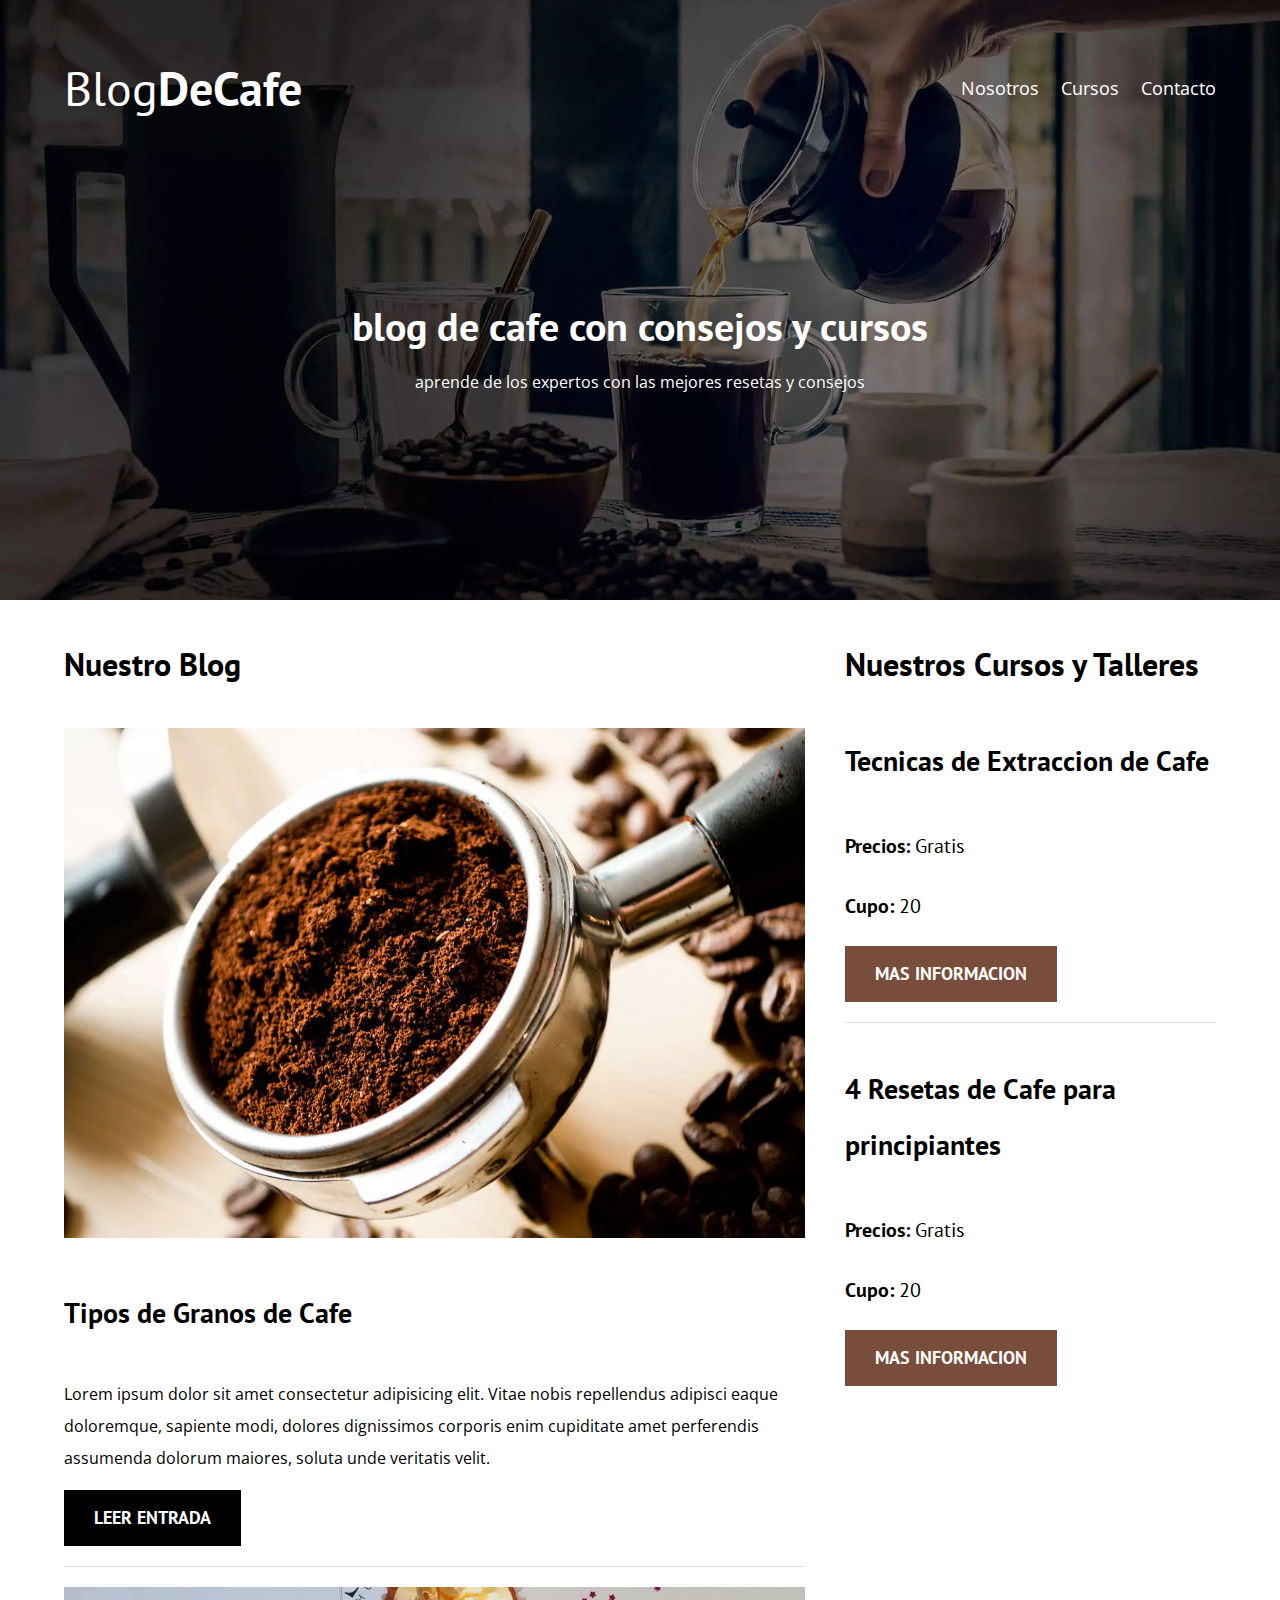
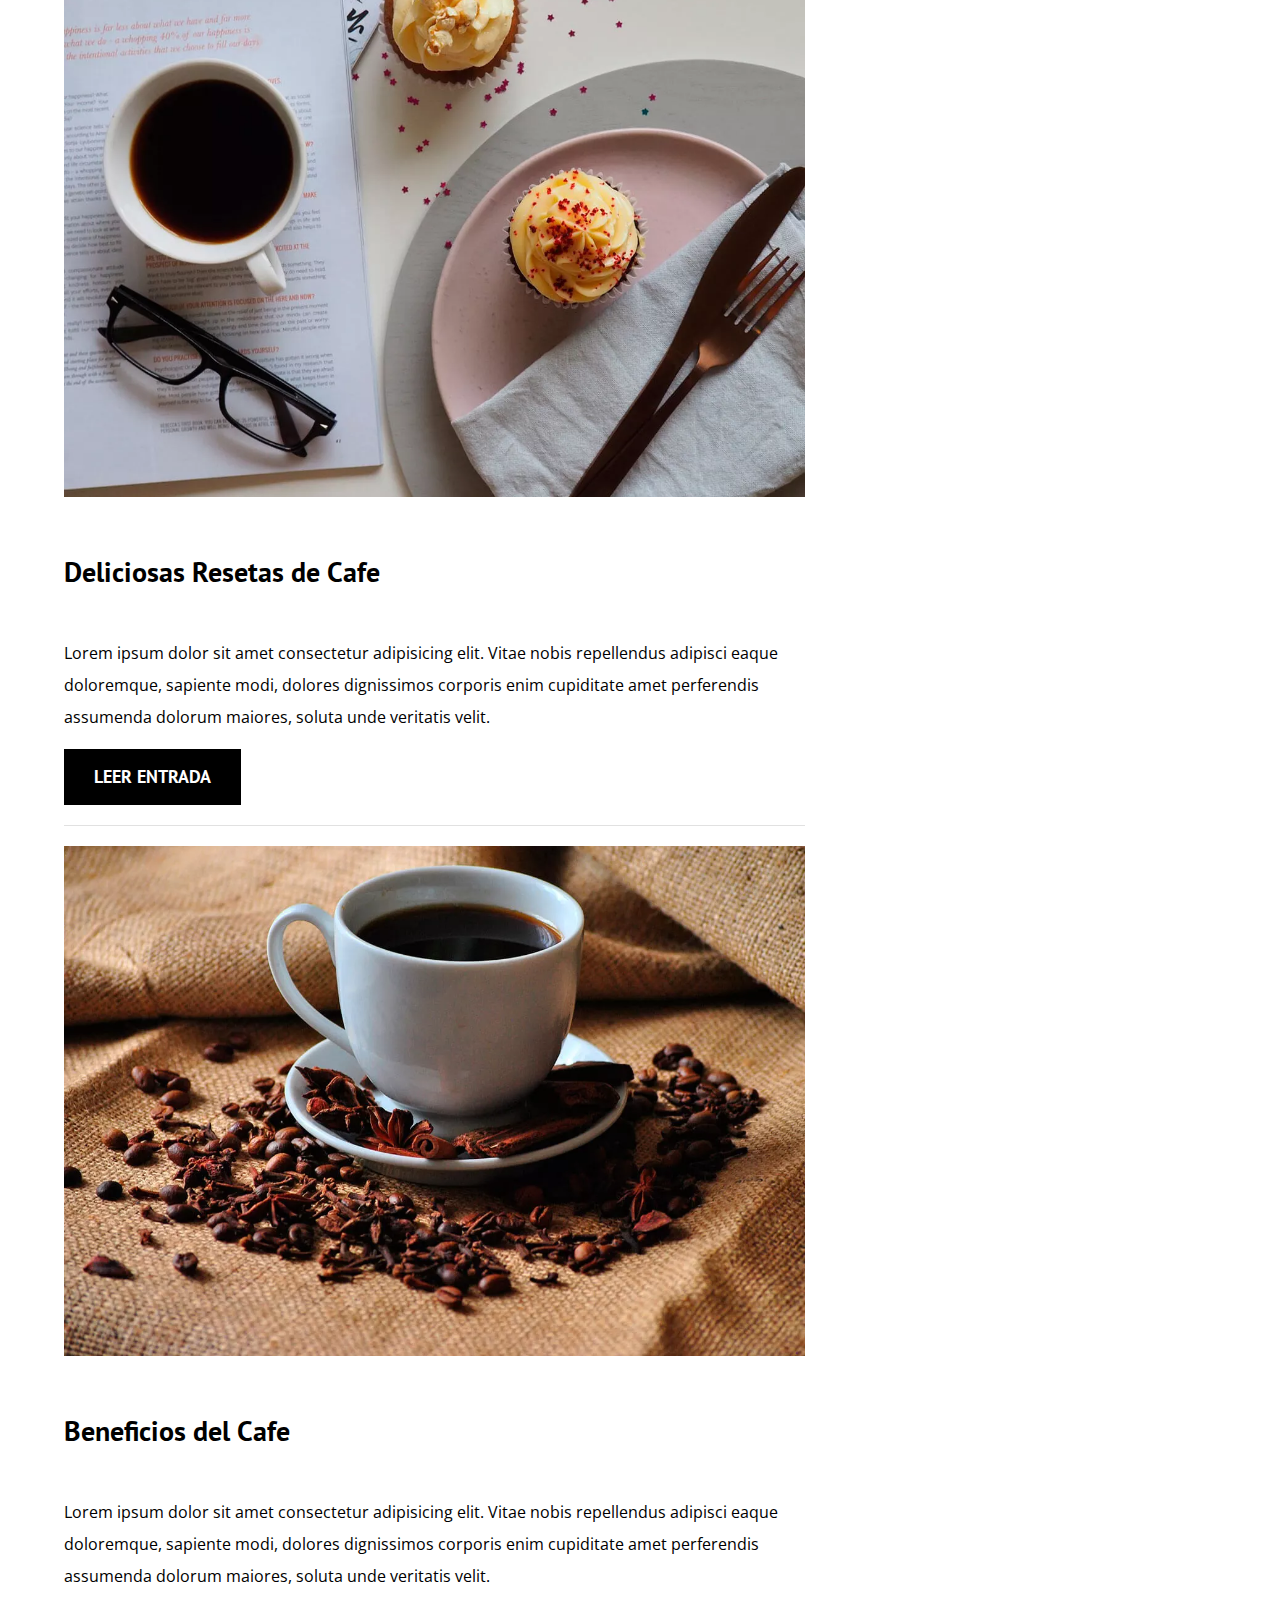
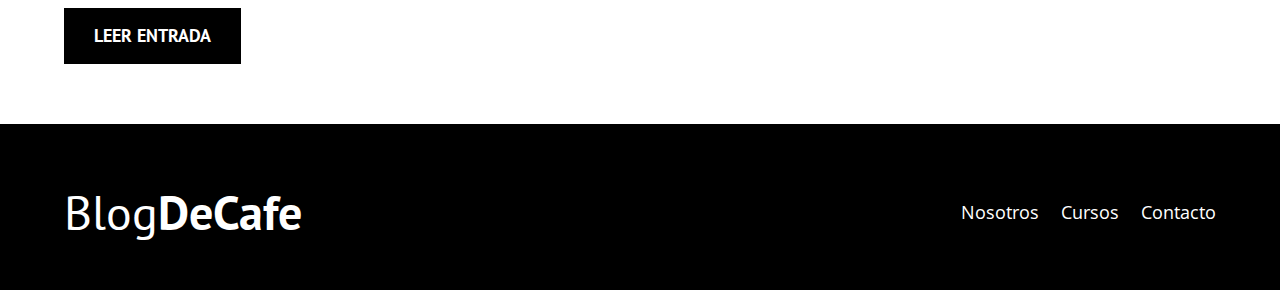
<file: index.html>
<!DOCTYPE html>
<html lang="en">
<head>
    <meta charset="UTF-8">
    <meta http-equiv="X-UA-Compatible" content="IE=edge">
    <meta name="viewport" content="width=device-width, initial-scale=1.0">
    <title>blog del cafe</title>
    <meta name="description" content="blog de cafe con cursos">
<link rel="preconnect" href="https://fonts.gstatic.com" crossorigin>
<!--prefetch-->
<link rel="prefetch" href="nosotros.html" as="documnt">

<!--preload-->
<link rel="preload" href="css/normalice.css" as="style">
<link rel="stylesheet" href="css/normalice.css">

<link rel="preload"  href="https://fonts.googleapis.com/css2?family=Open+Sans&family=PT+Sans:wght@400;700&display=swap" crossorigin="crossorigin" as="font">
<link href="https://fonts.googleapis.com/css2?family=Open+Sans&family=PT+Sans:wght@400;700&display=swap" rel="stylesheet">

<link rel="preload" href="css/styles.css" as="style">
<link rel="stylesheet" href="css/styles.css">




</head>
<body>
    <header class="header"> <!-- este el contenedor principal del blog-->
        <div class="contenedor"> <!--contenedor de la barra-->
            <div class="barra">
                <a class="logo" href="index.html">
                    <h1 class="logo__nombre no-margin centra-texto">Blog<span class="logo__bold">DeCafe</span></h1>
                </a>

                <nav class="navegacion"> <!--contenedor de la navegacion-->
                    <a href="nosotros.html" class="navegacion__enlace">Nosotros</a> 
                    <a href="cursos.html" class="navegacion__enlace">Cursos</a> 
                    <a href="contacto.html" class="navegacion__enlace">Contacto</a>
                </nav>
            </div>
        </div>

        <div class="header__texto"> <!--contenedor del titulo-->
            <h2 class="no-margin">blog de cafe con consejos y cursos</h2>
            <p class="no-margin">aprende de los expertos  con las mejores resetas y consejos</p>
        </div>
    </header>

    <div class="contenedor contenido__principal"> <!--contenido blog-->
        <main class="blog">
            <h3>Nuestro Blog</h3> <!--titulo del blog-->

            <article class="entrada"> <!--entrada del blog-->
                <div class="entrada__imagen"> <!--imagen de esta secciopn-->
                    <picture>
                        <source loading="lazy" srcset="img/blog1.webp" type="image/webp">
                        <img loading="lazy" src="img/blog1.jpg" alt="imagen blog ">
                    </picture>
                </div>

                <div class="entrada__contenido"> <!--inf que va ir dentro  de esta seccion del blog-->
                    <h4>Tipos de Granos de Cafe</h4>
                    <p>Lorem ipsum dolor sit amet consectetur adipisicing elit. Vitae nobis repellendus adipisci eaque doloremque, sapiente modi, dolores dignissimos corporis enim cupiditate amet perferendis assumenda dolorum maiores, soluta unde veritatis velit.</p>
                    <a href="entrada.html" class="boton boton--primario" >Leer Entrada</a>
                </div>
            </article>

            <article class="entrada"> <!--entrada del blog-->
                <div class="entrada__imagen"> <!--imagen de esta secciopn-->
                    <picture>
                        <source loading="lazy" srcset="img/blog2.webp" type="image/webp">
                        <img loading="lazy" src="img/blog2.jpg" alt="imagen blog ">
                    </picture>
                </div>

                <div class="entrada__contenido"> <!--inf que va ir dentro  de esta seccion del blog-->
                    <h4>Deliciosas Resetas de Cafe</h4>
                    <p>Lorem ipsum dolor sit amet consectetur adipisicing elit. Vitae nobis repellendus adipisci eaque doloremque, sapiente modi, dolores dignissimos corporis enim cupiditate amet perferendis assumenda dolorum maiores, soluta unde veritatis velit.</p>
                    <a href="entrada2.html" class="boton boton--primario" >Leer Entrada</a>
                </div>
            </article>

            <article class="entrada"> <!--entrada del blog-->
                <div class="entrada__imagen"> <!--imagen de esta secciopn-->
                    <picture>
                        <source loading="lazy" srcset="img/blog3.webp" type="image/webp">
                        <img loading="lazy" src="img/blog3.jpg" alt="imagen blog ">
                    </picture>
                </div>

                <div class="entrada__contenido"> <!--inf que va ir dentro  de esta seccion del blog-->
                    <h4>Beneficios del Cafe</h4>
                    <p>Lorem ipsum dolor sit amet consectetur adipisicing elit. Vitae nobis repellendus adipisci eaque doloremque, sapiente modi, dolores dignissimos corporis enim cupiditate amet perferendis assumenda dolorum maiores, soluta unde veritatis velit.</p>
                    <a href="entrada3.html" class="boton boton--primario" >Leer Entrada</a>
                </div>
            </article>
        </main>
        <aside class="sidebar"> <!--contenido asider-->
            <h3>Nuestros Cursos y Talleres</h3>
            
            <ul class="cursos no-padding"> <!--contenido cursos-->
                <li class="widget-cursos"> <!--contenido primer curso-->
                    <h4>Tecnicas de Extraccion de Cafe</h4>
                    <p class="widget-cursos__labe">Precios:
                        <span class="widget-cursos__info">Gratis</span>
                    </p>
                    <p class="widget-cursos__labe">Cupo:
                        <span class="widget-cursos__info">20</span>
                    </p>
                    <a href="entrada.html" class="boton boton--secundario" >Mas Informacion</a>
                </li>
                <li class="widget-cursos"> <!--contenido segundo curso-->
                    <h4>4 Resetas de Cafe para principiantes</h4>
                    <p class="widget-cursos__labe">Precios:
                        <span class="widget-cursos__info">Gratis</span>
                    </p>
                    <p class="widget-cursos__labe">Cupo:
                        <span class="widget-cursos__info">20</span>
                    </p>
                    <a href="entrada.html" class="boton boton--secundario" >Mas Informacion</a>
                </li>
            </ul>
        </aside>
    </div>
    <footer class="footer"> <!--contenido pie de pagian-->
        <div class="contenedor">
            <div class="barra">
                <a class="logo" href="index.html">
                    <h1 class="logo__nombre no-margin centra-texto">Blog<span class="logo__bold">DeCafe</span></h1>
                </a>

                <nav class="navegacion"> <!--contenedor de la navegacion-->
                    <a href="nosotros.html" class="navegacion__enlace">Nosotros</a> 
                    <a href="cursos.html" class="navegacion__enlace">Cursos</a> 
                    <a href="contacto.html" class="navegacion__enlace">Contacto</a>
                </nav>
            </div>
        </div>
    </footer>
    <script src="js/modernizr.js"></script>
</body>
</html>
</file>
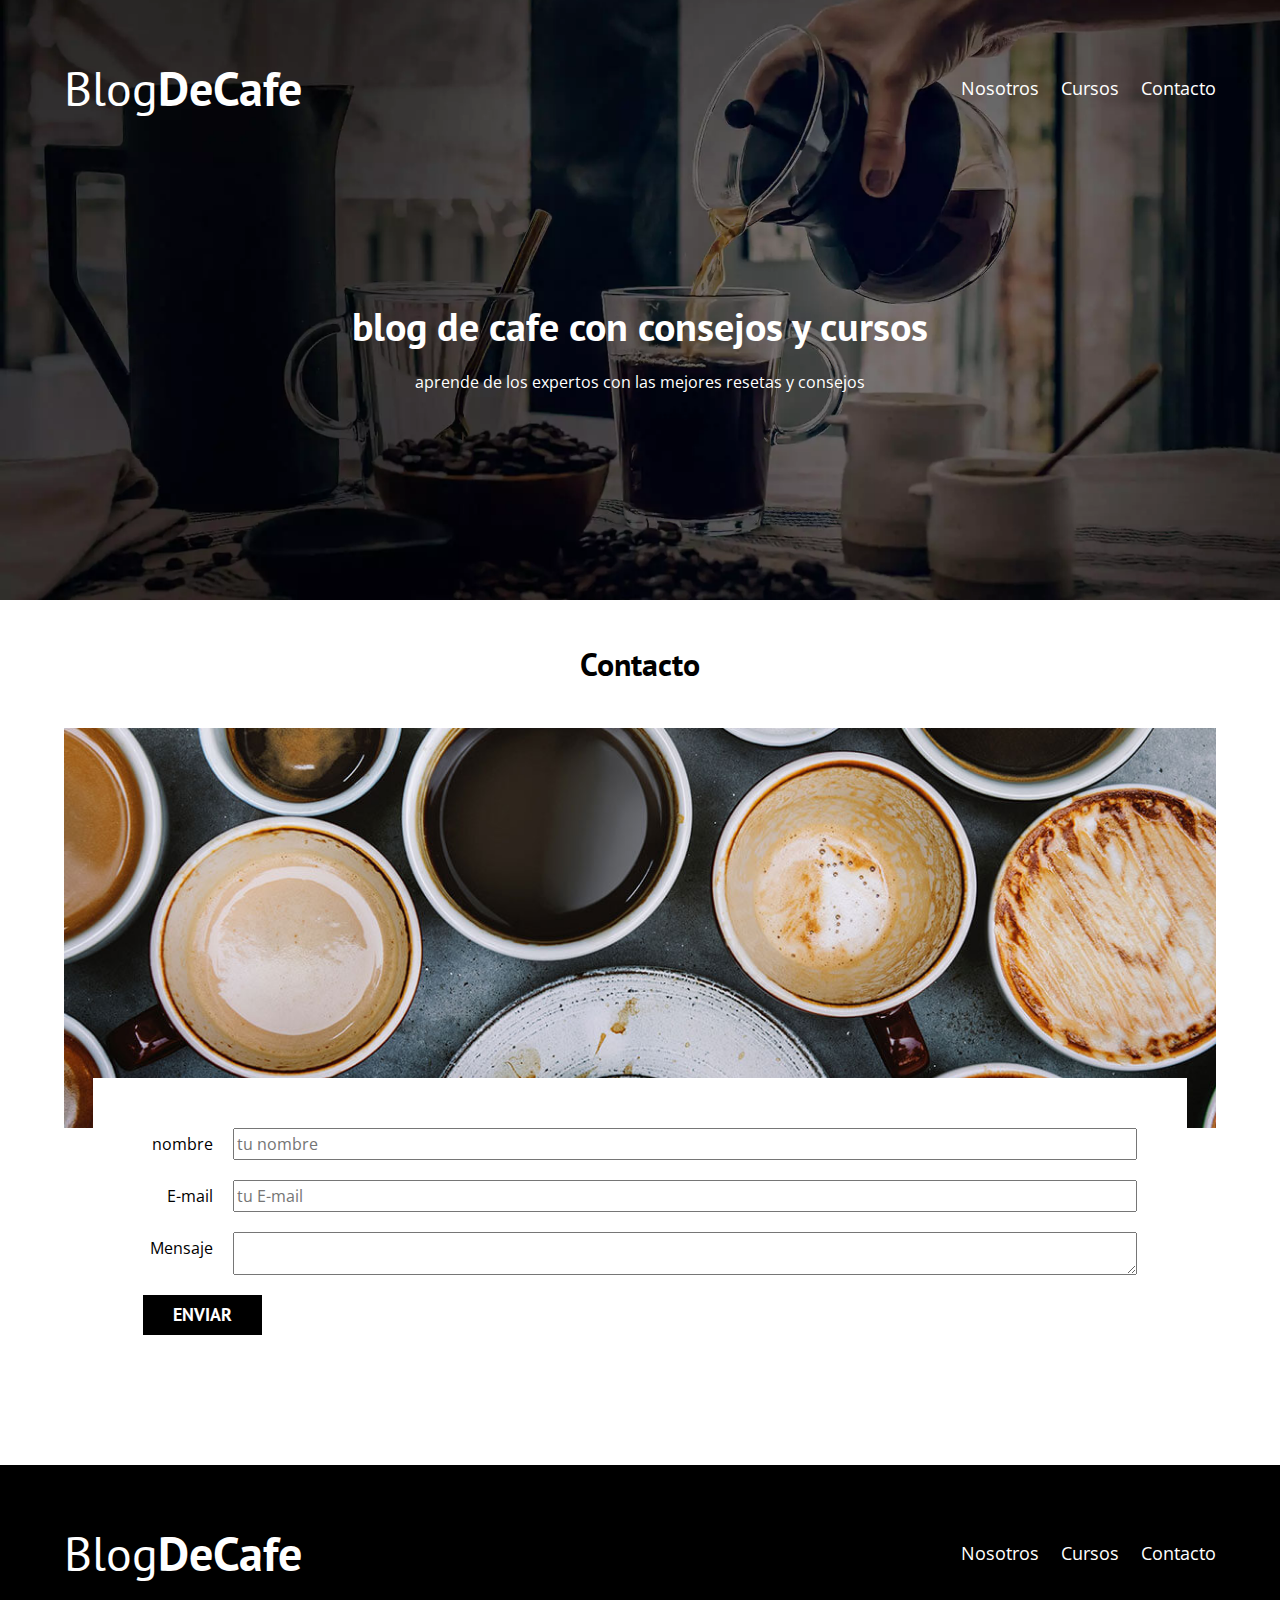
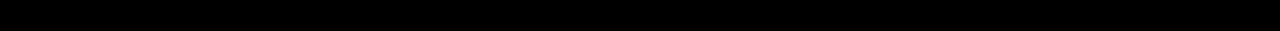
<file: contacto.html>
<!DOCTYPE html>
<html lang="en">
<head>
    <meta charset="UTF-8">
    <meta http-equiv="X-UA-Compatible" content="IE=edge">
    <meta name="viewport" content="width=device-width, initial-scale=1.0">
    <title>blog del cafe</title>
    <link rel="stylesheet" href="css/normalice.css">
    <link rel="stylesheet" href="css/styles.css">
    <link rel="preconnect" href="https://fonts.googleapis.com">
<link rel="preconnect" href="https://fonts.gstatic.com" crossorigin>
<link href="https://fonts.googleapis.com/css2?family=Open+Sans&family=PT+Sans:wght@400;700&display=swap" rel="stylesheet">

</head>
<body>
    <header class="header"> <!-- este el contenedor principal del blog-->
        <div class="contenedor"> <!--contenedor de la barra-->
            <div class="barra">
                <a class="logo" href="index.html">
                    <h1 class="logo__nombre no-margin centra-texto">Blog<span class="logo__bold">DeCafe</span></h1>
                </a>

                <nav class="navegacion"> <!--contenedor de la navegacion-->
                    <a href="nosotros.html" class="navegacion__enlace">Nosotros</a> 
                    <a href="cursos.html" class="navegacion__enlace">Cursos</a> 
                    <a href="contacto.html" class="navegacion__enlace">Contacto</a>
                </nav>
            </div>
        </div>

        <div class="header__texto"> <!--contenedor del titulo-->
            <h2 class="no-margin">blog de cafe con consejos y cursos</h2>
            <p class="no-margin">aprende de los expertos  con las mejores resetas y consejos</p>
        </div>
    </header>

    <main class="contenedor"> <!--contenedor sobre contacto-->
        <h3 class="centra-texto">Contacto</h3>
        <div class="contacto-bg"></div> <!--contenedor sobre imge-->
        <form class="formulario"> <!--contenedor de form-->
            <div class="campo"> <!--contenedor campos-->
                <label class="campo__label" for="nombre">nombre</label> <!--campo nombre-->
                <input class="campo__field" type="text" placeholder="tu nombre" id="nombre">
            </div>

            <div class="campo"> <!--contenedor campos-->
                <label  class="campo__label"  for="E-mail">E-mail</label> <!--campo email-->
                <input  class="campo__field .campo__field--textarea"  type="email" placeholder="tu E-mail" id="E-mail">
            </div>

            <div class="campo"> <!--contenedor campos-->
                <label  class="campo__label"  for="Mensaje">Mensaje</label> <!--campo mensaje-->
                <textarea  class="campo__field"  id="Mensaje"></textarea>
            </div>

            <div class="campo"> <!--contenedor campos-->
                <input type="submit" value="enviar" class="boton boton--primario">
            </div>
        </form>
    </main>

    <footer class="footer">
        <div class="contenedor">
            <div class="barra">
                <a class="logo" href="index.html">
                    <h1 class="logo__nombre no-margin centra-texto">Blog<span class="logo__bold">DeCafe</span></h1>
                </a>

                <nav class="navegacion"> <!--contenedor de la navegacion-->
                    <a href="nosotros.html" class="navegacion__enlace">Nosotros</a> 
                    <a href="cursos.html" class="navegacion__enlace">Cursos</a> 
                    <a href="contacto.html" class="navegacion__enlace">Contacto</a>
                </nav>
            </div>
        </div>
    </footer>
    <script src="js/modernizr.js"></script>
</body>
</html>
</file>
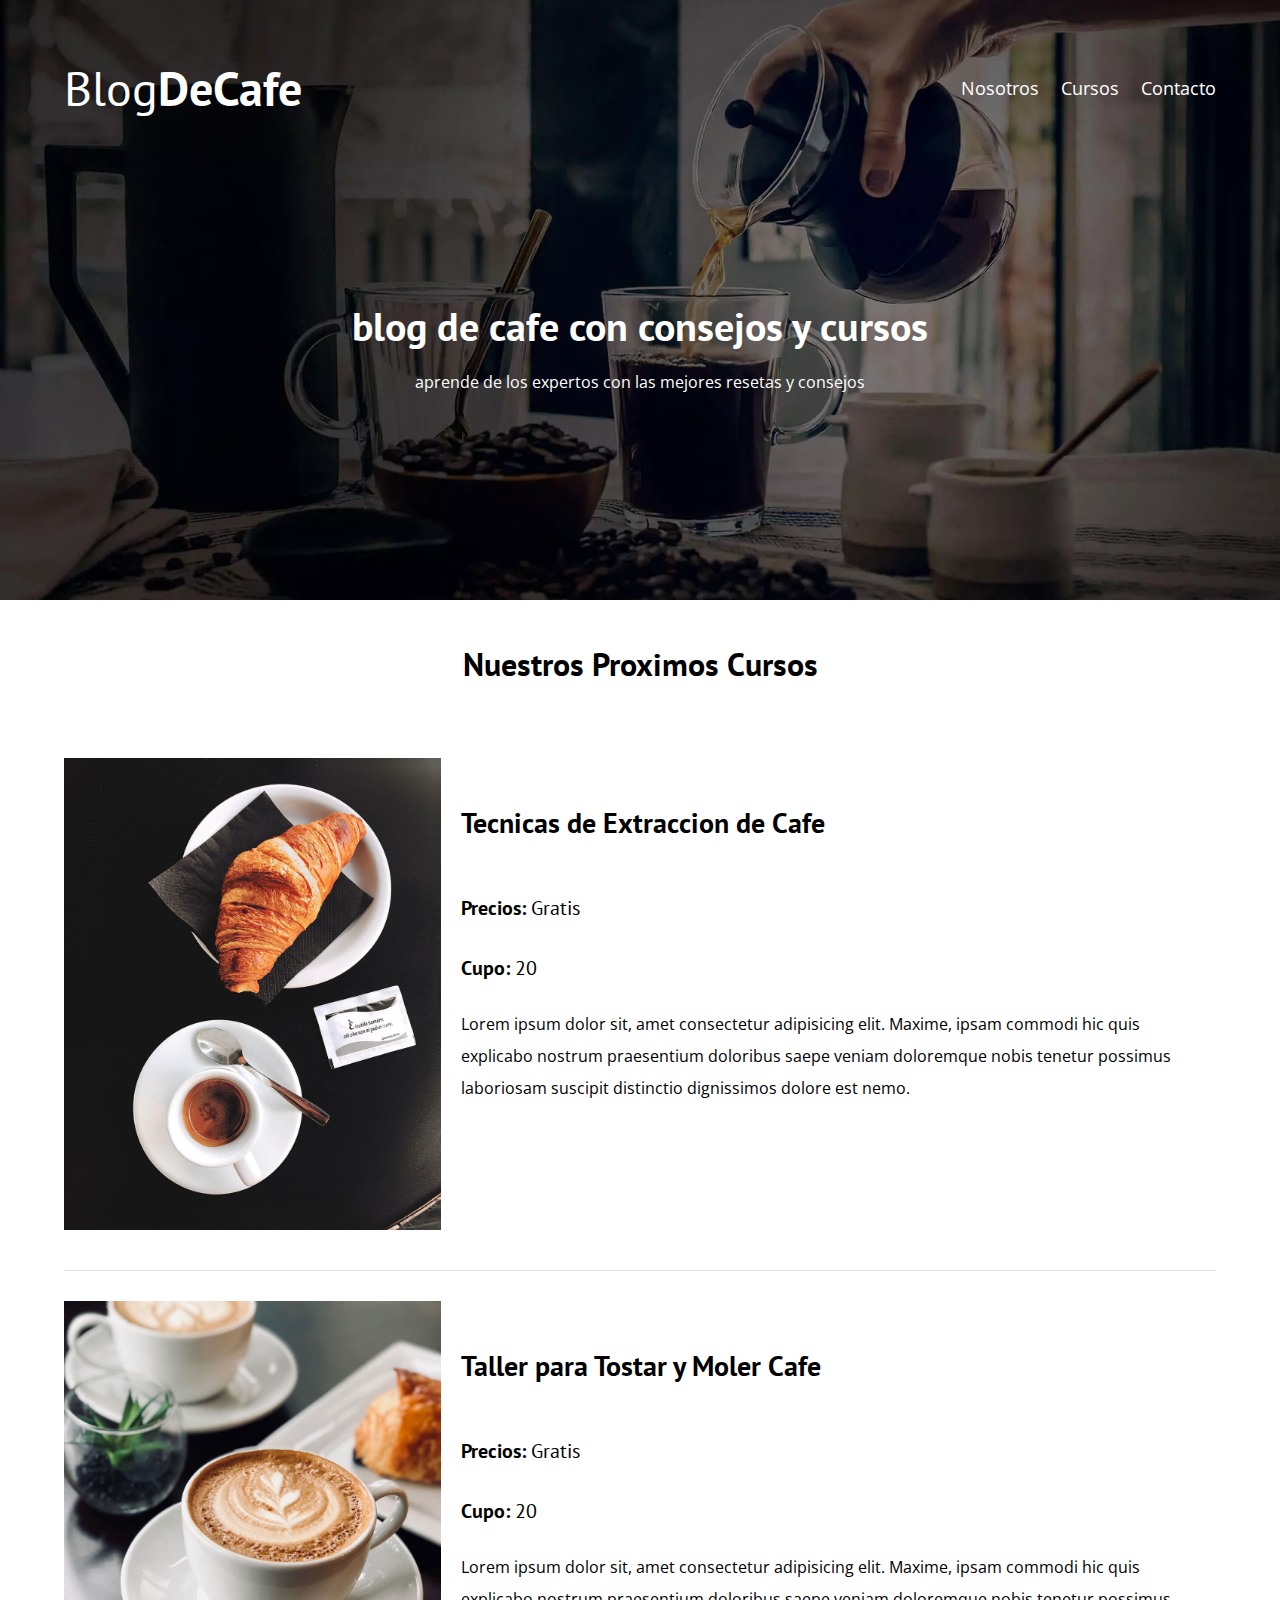
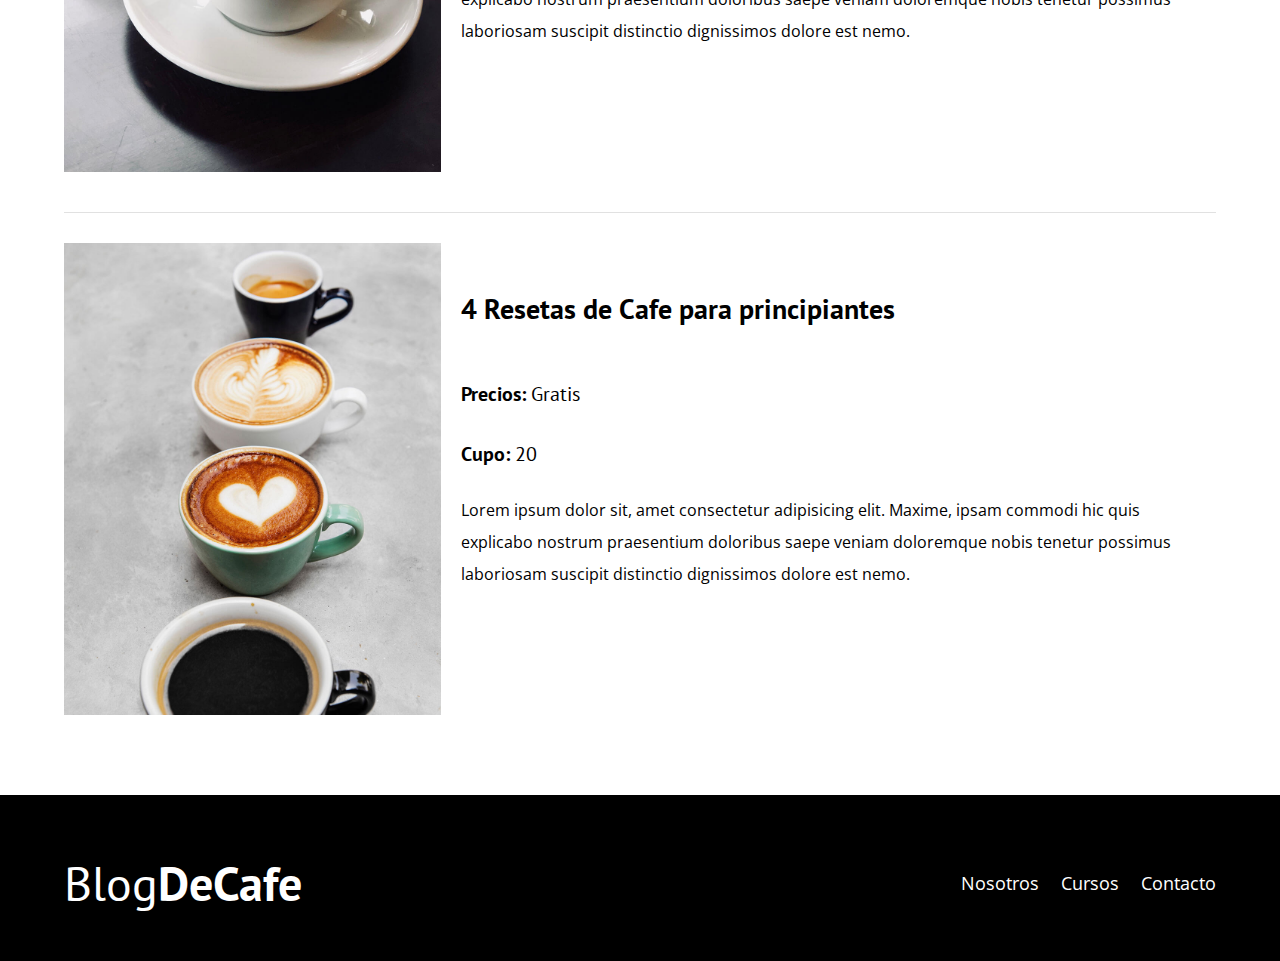
<file: cursos.html>
<!DOCTYPE html>
<html lang="en">
<head>
    <meta charset="UTF-8">
    <meta http-equiv="X-UA-Compatible" content="IE=edge">
    <meta name="viewport" content="width=device-width, initial-scale=1.0">
    <title>blog del cafe</title>
    <link rel="stylesheet" href="css/normalice.css">
    <link rel="stylesheet" href="css/styles.css">
    <link rel="preconnect" href="https://fonts.googleapis.com">
<link rel="preconnect" href="https://fonts.gstatic.com" crossorigin>
<link href="https://fonts.googleapis.com/css2?family=Open+Sans&family=PT+Sans:wght@400;700&display=swap" rel="stylesheet">

</head>
<body>
    <header class="header"> <!-- este el contenedor principal del blog-->
        <div class="contenedor"> <!--contenedor de la barra-->
            <div class="barra">
                <a class="logo" href="index.html">
                    <h1 class="logo__nombre no-margin centra-texto">Blog<span class="logo__bold">DeCafe</span></h1>
                </a>

                <nav class="navegacion"> <!--contenedor de la navegacion-->
                    <a href="nosotros.html" class="navegacion__enlace">Nosotros</a> 
                    <a href="cursos.html" class="navegacion__enlace">Cursos</a> 
                    <a href="contacto.html" class="navegacion__enlace">Contacto</a>
                </nav>
            </div>
        </div>

        <div class="header__texto"> <!--contenedor del titulo-->
            <h2 class="no-margin">blog de cafe con consejos y cursos</h2>
            <p class="no-margin">aprende de los expertos  con las mejores resetas y consejos</p>
        </div>
    </header>

    <main class="contenedor"> <!--contenedor sobre proximos cursos-->
        <h3 class="centra-texto">Nuestros Proximos Cursos</h3>

        <div class="curso">
            <div class="curso__imgane">
                <img src="img/curso1.jpg" alt="curso1">
            </div>

            <div class="curso__informacion"> <!--contenido curso-->
                <h4>Tecnicas de Extraccion de Cafe</h4>
                <p class="curso__labe">Precios:
                    <span class="curso__info">Gratis</span>
                </p>
                <p class="curso__labe">Cupo:
                    <span class="curso__info">20</span>
                </p>
                <p class="curso__descripcion">
                    Lorem ipsum dolor sit, amet consectetur adipisicing elit. Maxime, ipsam commodi hic quis explicabo nostrum praesentium doloribus saepe veniam doloremque nobis tenetur possimus laboriosam suscipit distinctio dignissimos dolore est nemo.
                </p>
            </div> <!--cierra curso inf-->
        </div> <!--cierra curso-->

        <div class="curso">
            <div class="curso__imgane">
                <img src="img/curso2.jpg" alt="curso1">
            </div>

            <div class="curso__informacion"> <!--contenido curso-->
                <h4>Taller para Tostar y Moler Cafe</h4>
                <p class="curso__labe">Precios:
                    <span class="curso__info">Gratis</span>
                </p>
                <p class="curso__labe">Cupo:
                    <span class="curso__info">20</span>
                </p>
                <p class="curso__descripcion">
                    Lorem ipsum dolor sit, amet consectetur adipisicing elit. Maxime, ipsam commodi hic quis explicabo nostrum praesentium doloribus saepe veniam doloremque nobis tenetur possimus laboriosam suscipit distinctio dignissimos dolore est nemo.
                </p>
            </div> <!--cierra curso inf-->
        </div> <!--cierra curso-->

        <div class="curso">
            <div class="curso__imgane">
                <img src="img/curso3.jpg" alt="curso1">
            </div>

            <div class="curso__informacion"> <!--contenido curso-->
                <h4>4 Resetas de Cafe para principiantes</h4>
                <p class="curso__labe">Precios:
                    <span class="curso__info">Gratis</span>
                </p>
                <p class="curso__labe">Cupo:
                    <span class="curso__info">20</span>
                </p>
                <p class="curso__descripcion">
                    Lorem ipsum dolor sit, amet consectetur adipisicing elit. Maxime, ipsam commodi hic quis explicabo nostrum praesentium doloribus saepe veniam doloremque nobis tenetur possimus laboriosam suscipit distinctio dignissimos dolore est nemo.
                </p>
            </div> <!--cierra curso inf-->
        </div> <!--cierra curso-->
    </main>

    <footer class="footer">
        <div class="contenedor">
            <div class="barra">
                <a class="logo" href="index.html">
                    <h1 class="logo__nombre no-margin centra-texto">Blog<span class="logo__bold">DeCafe</span></h1>
                </a>

                <nav class="navegacion"> <!--contenedor de la navegacion-->
                    <a href="nosotros.html" class="navegacion__enlace">Nosotros</a> 
                    <a href="cursos.html" class="navegacion__enlace">Cursos</a> 
                    <a href="contacto.html" class="navegacion__enlace">Contacto</a>
                </nav>
            </div>
        </div>
    </footer>
    <script src="js/modernizr.js"></script>
</body>
</html>
</file>
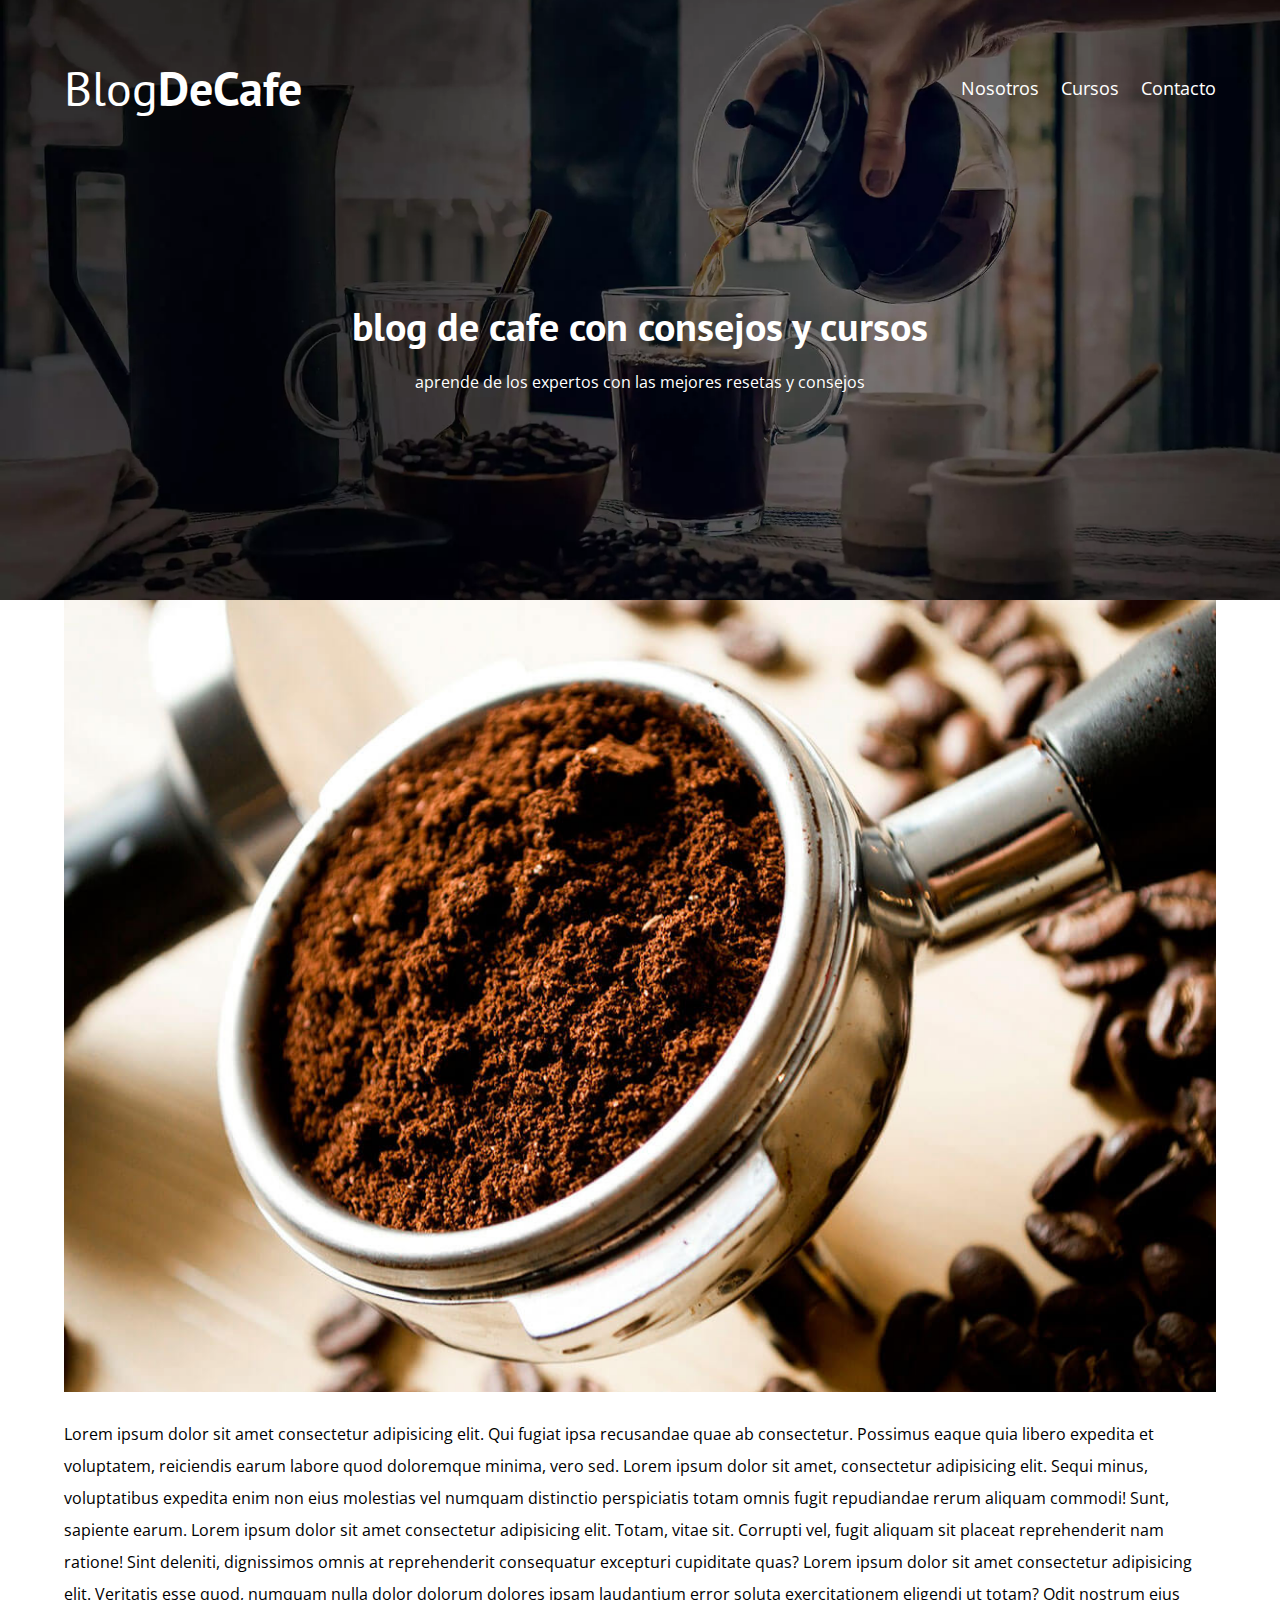
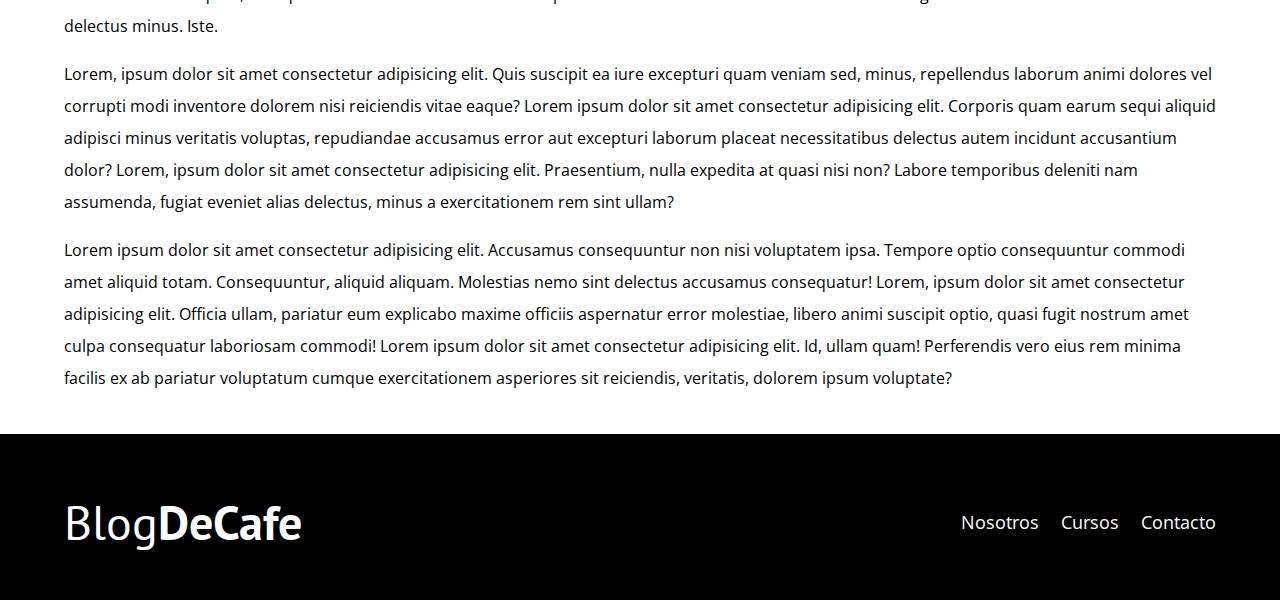
<file: entrada.html>
<!DOCTYPE html>
<html lang="en">
<head>
    <meta charset="UTF-8">
    <meta http-equiv="X-UA-Compatible" content="IE=edge">
    <meta name="viewport" content="width=device-width, initial-scale=1.0">
    <title>blog del cafe</title>
    <link rel="stylesheet" href="css/normalice.css">
    <link rel="stylesheet" href="css/styles.css">
    <link rel="preconnect" href="https://fonts.googleapis.com">
<link rel="preconnect" href="https://fonts.gstatic.com" crossorigin>
<link href="https://fonts.googleapis.com/css2?family=Open+Sans&family=PT+Sans:wght@400;700&display=swap" rel="stylesheet">

</head>
<body>
    <header class="header"> <!-- este el contenedor principal del blog-->
        <div class="contenedor"> <!--contenedor de la barra-->
            <div class="barra">
                <a class="logo" href="index.html">
                    <h1 class="logo__nombre no-margin centra-texto">Blog<span class="logo__bold">DeCafe</span></h1>
                </a>

                <nav class="navegacion"> <!--contenedor de la navegacion-->
                    <a href="nosotros.html" class="navegacion__enlace">Nosotros</a> 
                    <a href="cursos.html" class="navegacion__enlace">Cursos</a> 
                    <a href="contacto.html" class="navegacion__enlace">Contacto</a>
                </nav>
            </div>
        </div>

        <div class="header__texto"> <!--contenedor del titulo-->
            <h2 class="no-margin">blog de cafe con consejos y cursos</h2>
            <p class="no-margin">aprende de los expertos  con las mejores resetas y consejos</p>
        </div>
    </header>

    <main class="contenedor"> <!--contenedor sobre entrada-->
        <img src="img/blog1.jpg" alt="imagen">

        <p>
            Lorem ipsum dolor sit amet consectetur adipisicing elit. Qui fugiat ipsa recusandae quae ab consectetur. Possimus eaque quia libero expedita et voluptatem, reiciendis earum labore quod doloremque minima, vero sed.
            Lorem ipsum dolor sit amet, consectetur adipisicing elit. Sequi minus, voluptatibus expedita enim non eius molestias vel numquam distinctio perspiciatis totam omnis fugit repudiandae rerum aliquam commodi! Sunt, sapiente earum.
            Lorem ipsum dolor sit amet consectetur adipisicing elit. Totam, vitae sit. Corrupti vel, fugit aliquam sit placeat reprehenderit nam ratione! Sint deleniti, dignissimos omnis at reprehenderit consequatur excepturi cupiditate quas?
            Lorem ipsum dolor sit amet consectetur adipisicing elit. Veritatis esse quod, numquam nulla dolor dolorum dolores ipsam laudantium error soluta exercitationem eligendi ut totam? Odit nostrum eius delectus minus. Iste.
        </p>
        <p>
            Lorem, ipsum dolor sit amet consectetur adipisicing elit. Quis suscipit ea iure excepturi quam veniam sed, minus, repellendus laborum animi dolores vel corrupti modi inventore dolorem nisi reiciendis vitae eaque?
            Lorem ipsum dolor sit amet consectetur adipisicing elit. Corporis quam earum sequi aliquid adipisci minus veritatis voluptas, repudiandae accusamus error aut excepturi laborum placeat necessitatibus delectus autem incidunt accusantium dolor?
            Lorem, ipsum dolor sit amet consectetur adipisicing elit. Praesentium, nulla expedita at quasi nisi non? Labore temporibus deleniti nam assumenda, fugiat eveniet alias delectus, minus a exercitationem rem sint ullam?
        </p>
        <p>
            Lorem ipsum dolor sit amet consectetur adipisicing elit. Accusamus consequuntur non nisi voluptatem ipsa. Tempore optio consequuntur commodi amet aliquid totam. Consequuntur, aliquid aliquam. Molestias nemo sint delectus accusamus consequatur!
            Lorem, ipsum dolor sit amet consectetur adipisicing elit. Officia ullam, pariatur eum explicabo maxime officiis aspernatur error molestiae, libero animi suscipit optio, quasi fugit nostrum amet culpa consequatur laboriosam commodi!
            Lorem ipsum dolor sit amet consectetur adipisicing elit. Id, ullam quam! Perferendis vero eius rem minima facilis ex ab pariatur voluptatum cumque exercitationem asperiores sit reiciendis, veritatis, dolorem ipsum voluptate?
        </p>
    </main>

    <footer class="footer">
        <div class="contenedor">
            <div class="barra">
                <a class="logo" href="index.html">
                    <h1 class="logo__nombre no-margin centra-texto">Blog<span class="logo__bold">DeCafe</span></h1>
                </a>

                <nav class="navegacion"> <!--contenedor de la navegacion-->
                    <a href="nosotros.html" class="navegacion__enlace">Nosotros</a> 
                    <a href="cursos.html" class="navegacion__enlace">Cursos</a> 
                    <a href="contacto.html" class="navegacion__enlace">Contacto</a>
                </nav>
            </div>
        </div>
    </footer>
    <script src="js/modernizr.js"></script>
</body>
</html>
</file>
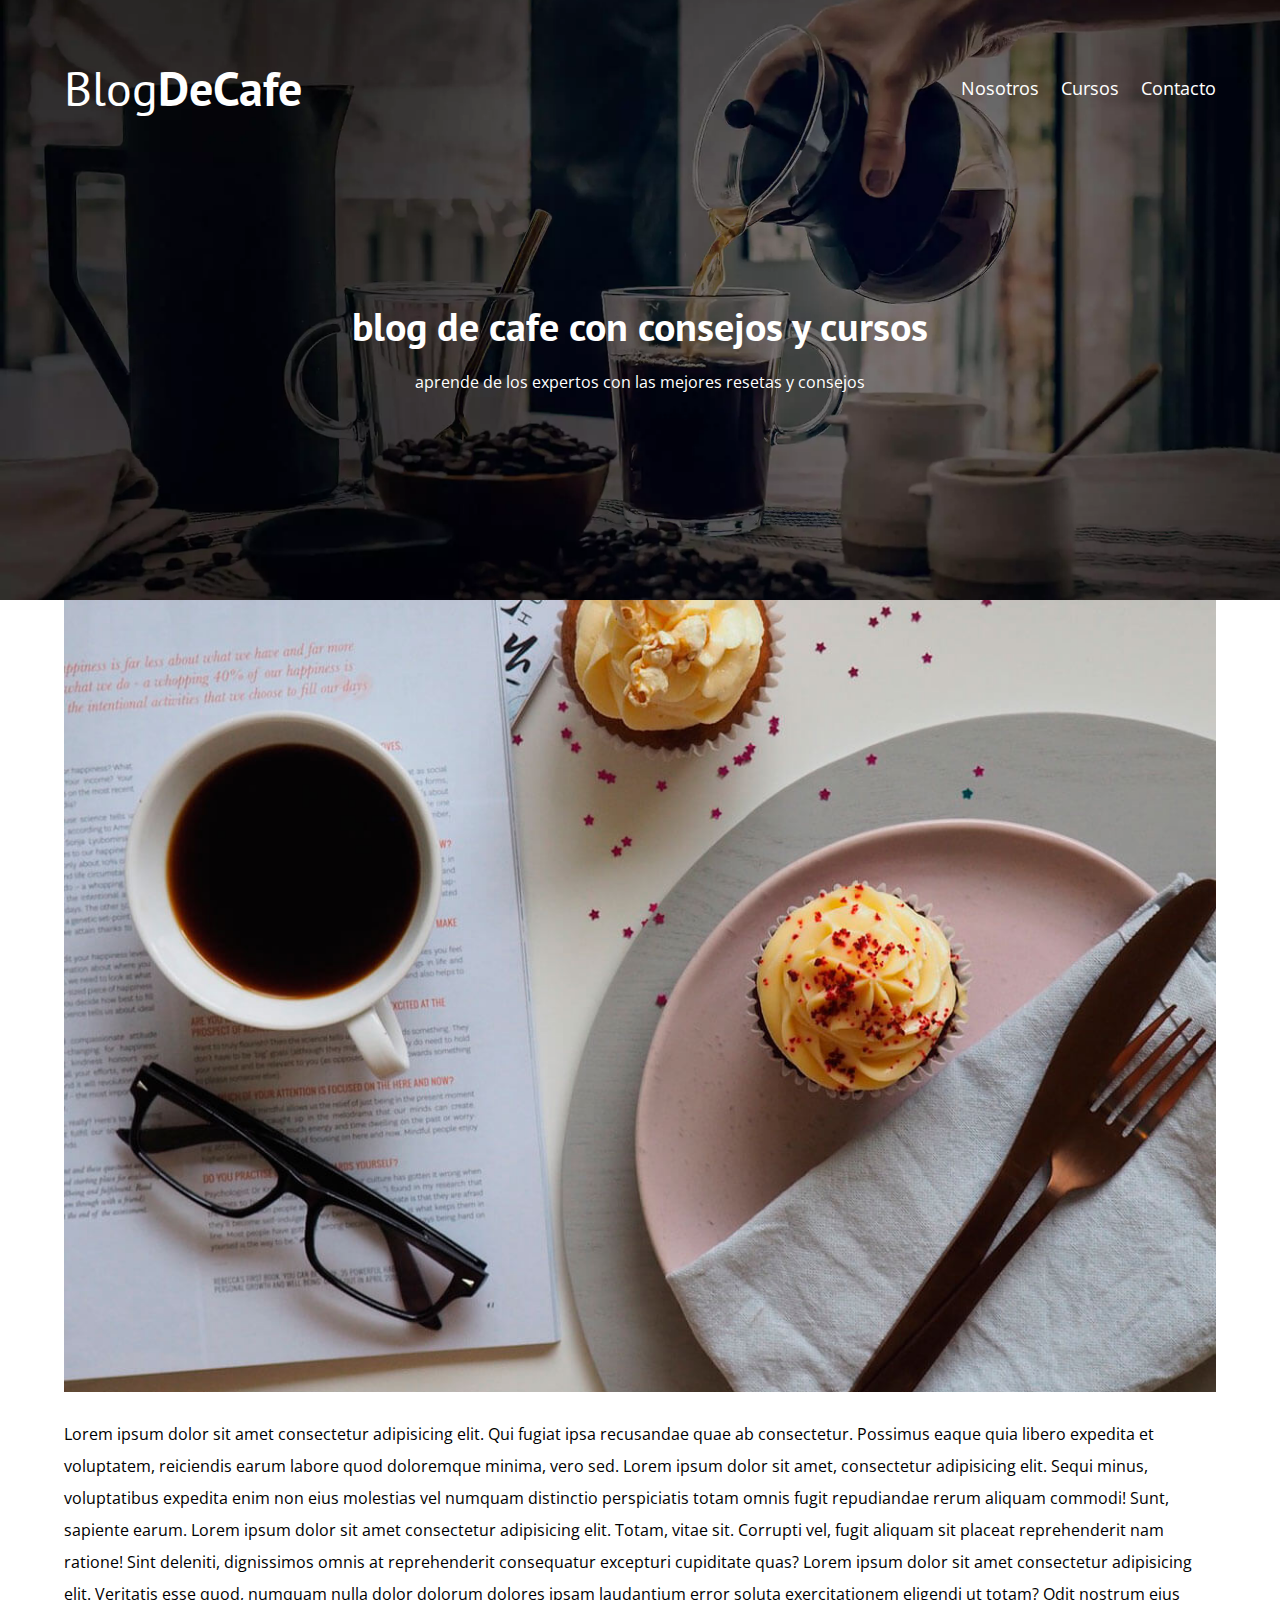
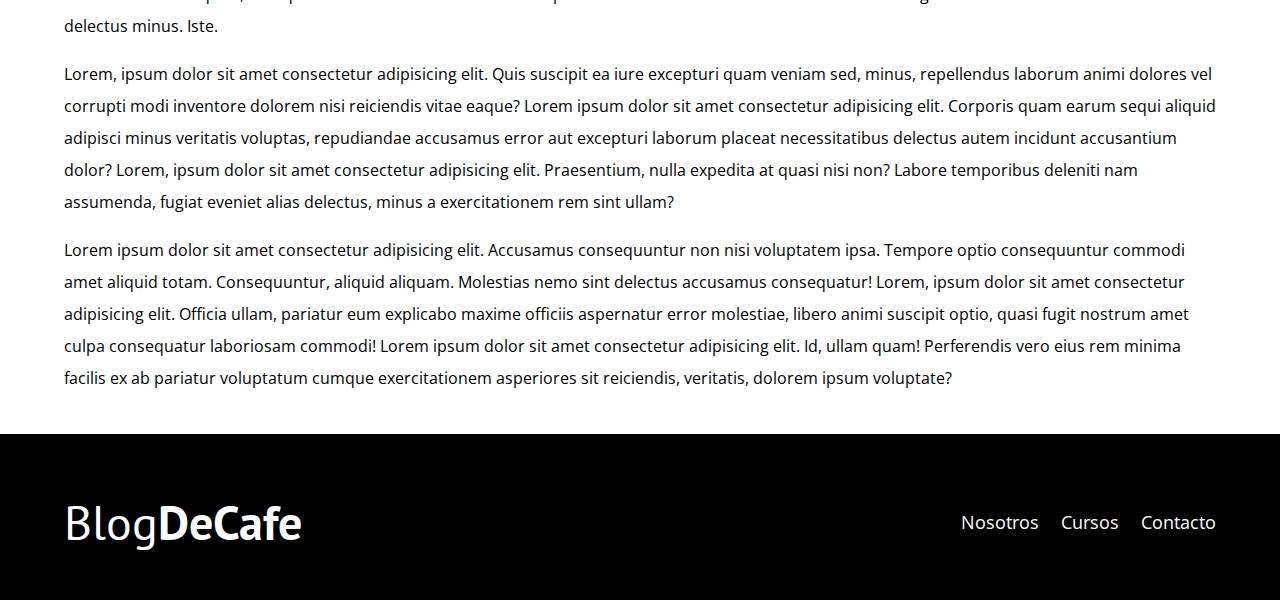
<file: entrada2.html>
<!DOCTYPE html>
<html lang="en">
<head>
    <meta charset="UTF-8">
    <meta http-equiv="X-UA-Compatible" content="IE=edge">
    <meta name="viewport" content="width=device-width, initial-scale=1.0">
    <title>blog del cafe</title>
    <link rel="stylesheet" href="css/normalice.css">
    <link rel="stylesheet" href="css/styles.css">
    <link rel="preconnect" href="https://fonts.googleapis.com">
<link rel="preconnect" href="https://fonts.gstatic.com" crossorigin>
<link href="https://fonts.googleapis.com/css2?family=Open+Sans&family=PT+Sans:wght@400;700&display=swap" rel="stylesheet">

</head>
<body>
    <header class="header"> <!-- este el contenedor principal del blog-->
        <div class="contenedor"> <!--contenedor de la barra-->
            <div class="barra">
                <a class="logo" href="index.html">
                    <h1 class="logo__nombre no-margin centra-texto">Blog<span class="logo__bold">DeCafe</span></h1>
                </a>

                <nav class="navegacion"> <!--contenedor de la navegacion-->
                    <a href="nosotros.html" class="navegacion__enlace">Nosotros</a> 
                    <a href="cursos.html" class="navegacion__enlace">Cursos</a> 
                    <a href="contacto.html" class="navegacion__enlace">Contacto</a>
                </nav>
            </div>
        </div>

        <div class="header__texto"> <!--contenedor del titulo-->
            <h2 class="no-margin">blog de cafe con consejos y cursos</h2>
            <p class="no-margin">aprende de los expertos  con las mejores resetas y consejos</p>
        </div>
    </header>

    <main class="contenedor"> <!--contenedor sobre entrada-->
        <img src="img/blog2.jpg" alt="imagen">

        <p>
            Lorem ipsum dolor sit amet consectetur adipisicing elit. Qui fugiat ipsa recusandae quae ab consectetur. Possimus eaque quia libero expedita et voluptatem, reiciendis earum labore quod doloremque minima, vero sed.
            Lorem ipsum dolor sit amet, consectetur adipisicing elit. Sequi minus, voluptatibus expedita enim non eius molestias vel numquam distinctio perspiciatis totam omnis fugit repudiandae rerum aliquam commodi! Sunt, sapiente earum.
            Lorem ipsum dolor sit amet consectetur adipisicing elit. Totam, vitae sit. Corrupti vel, fugit aliquam sit placeat reprehenderit nam ratione! Sint deleniti, dignissimos omnis at reprehenderit consequatur excepturi cupiditate quas?
            Lorem ipsum dolor sit amet consectetur adipisicing elit. Veritatis esse quod, numquam nulla dolor dolorum dolores ipsam laudantium error soluta exercitationem eligendi ut totam? Odit nostrum eius delectus minus. Iste.
        </p>
        <p>
            Lorem, ipsum dolor sit amet consectetur adipisicing elit. Quis suscipit ea iure excepturi quam veniam sed, minus, repellendus laborum animi dolores vel corrupti modi inventore dolorem nisi reiciendis vitae eaque?
            Lorem ipsum dolor sit amet consectetur adipisicing elit. Corporis quam earum sequi aliquid adipisci minus veritatis voluptas, repudiandae accusamus error aut excepturi laborum placeat necessitatibus delectus autem incidunt accusantium dolor?
            Lorem, ipsum dolor sit amet consectetur adipisicing elit. Praesentium, nulla expedita at quasi nisi non? Labore temporibus deleniti nam assumenda, fugiat eveniet alias delectus, minus a exercitationem rem sint ullam?
        </p>
        <p>
            Lorem ipsum dolor sit amet consectetur adipisicing elit. Accusamus consequuntur non nisi voluptatem ipsa. Tempore optio consequuntur commodi amet aliquid totam. Consequuntur, aliquid aliquam. Molestias nemo sint delectus accusamus consequatur!
            Lorem, ipsum dolor sit amet consectetur adipisicing elit. Officia ullam, pariatur eum explicabo maxime officiis aspernatur error molestiae, libero animi suscipit optio, quasi fugit nostrum amet culpa consequatur laboriosam commodi!
            Lorem ipsum dolor sit amet consectetur adipisicing elit. Id, ullam quam! Perferendis vero eius rem minima facilis ex ab pariatur voluptatum cumque exercitationem asperiores sit reiciendis, veritatis, dolorem ipsum voluptate?
        </p>
    </main>

    <footer class="footer">
        <div class="contenedor">
            <div class="barra">
                <a class="logo" href="index.html">
                    <h1 class="logo__nombre no-margin centra-texto">Blog<span class="logo__bold">DeCafe</span></h1>
                </a>

                <nav class="navegacion"> <!--contenedor de la navegacion-->
                    <a href="nosotros.html" class="navegacion__enlace">Nosotros</a> 
                    <a href="cursos.html" class="navegacion__enlace">Cursos</a> 
                    <a href="contacto.html" class="navegacion__enlace">Contacto</a>
                </nav>
            </div>
        </div>
    </footer>
    <script src="js/modernizr.js"></script>
</body>
</html>
</file>
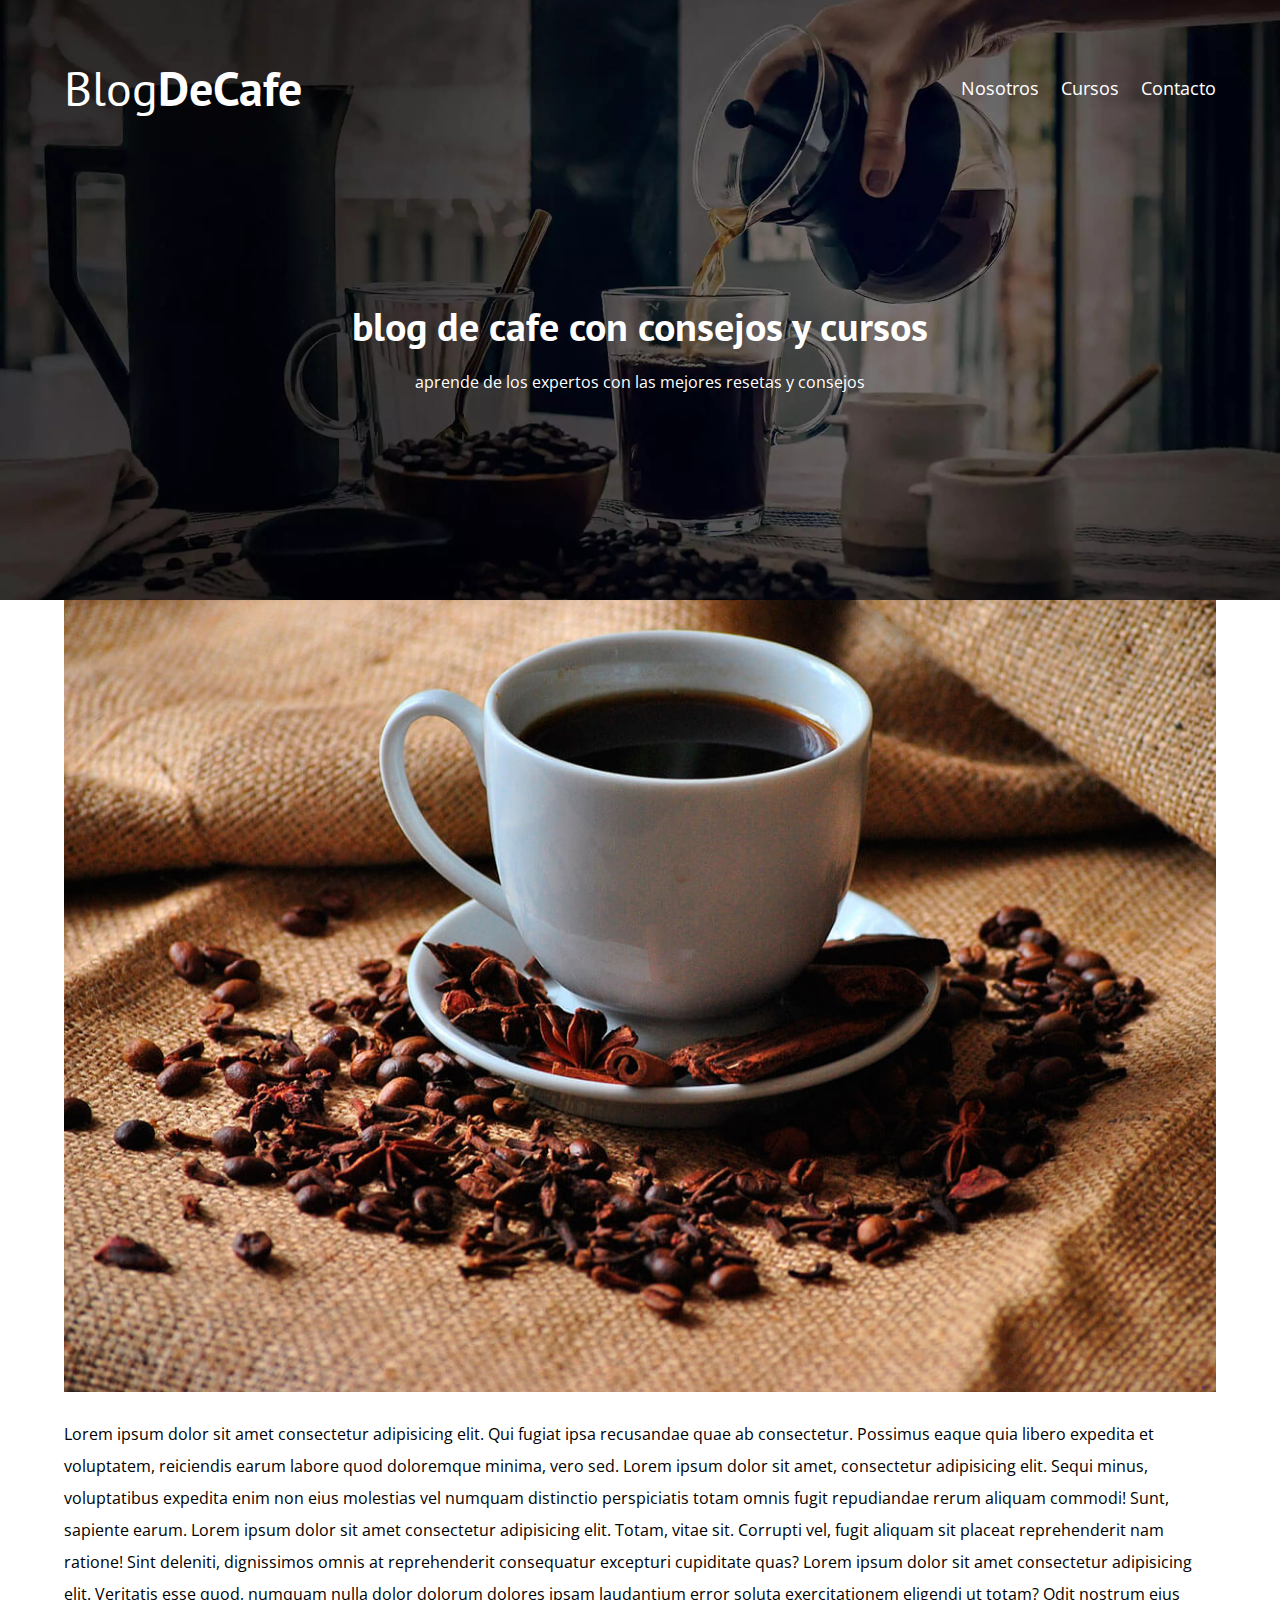
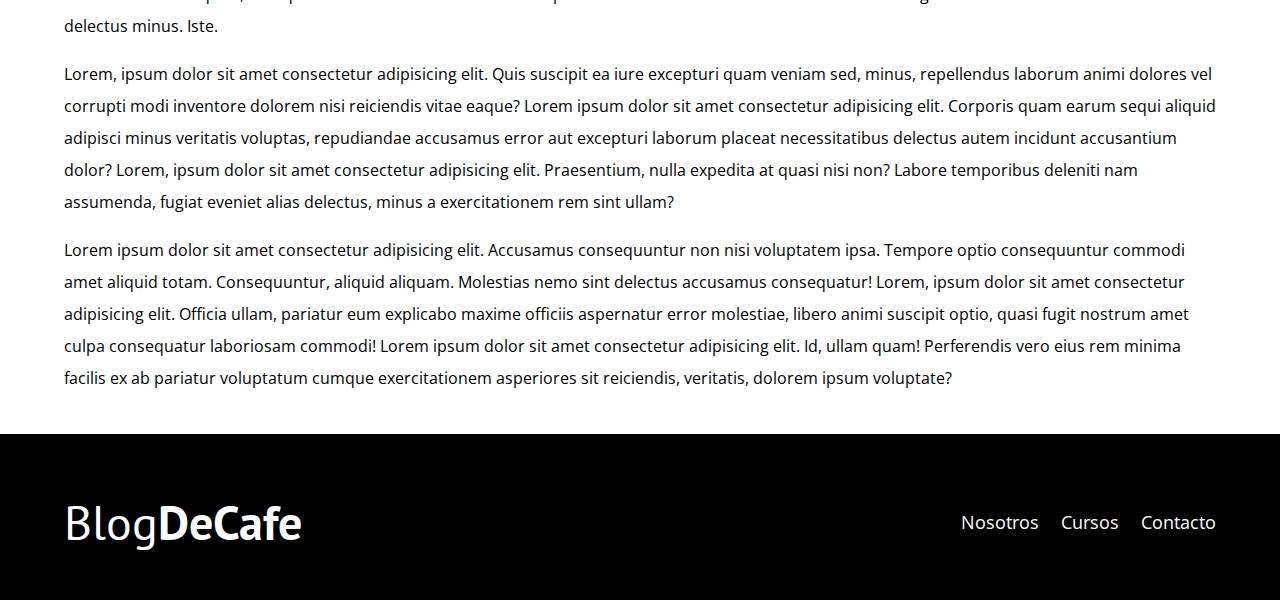
<file: entrada3.html>
<!DOCTYPE html>
<html lang="en">
<head>
    <meta charset="UTF-8">
    <meta http-equiv="X-UA-Compatible" content="IE=edge">
    <meta name="viewport" content="width=device-width, initial-scale=1.0">
    <title>blog del cafe</title>
    <link rel="stylesheet" href="css/normalice.css">
    <link rel="stylesheet" href="css/styles.css">
    <link rel="preconnect" href="https://fonts.googleapis.com">
<link rel="preconnect" href="https://fonts.gstatic.com" crossorigin>
<link href="https://fonts.googleapis.com/css2?family=Open+Sans&family=PT+Sans:wght@400;700&display=swap" rel="stylesheet">

</head>
<body>
    <header class="header"> <!-- este el contenedor principal del blog-->
        <div class="contenedor"> <!--contenedor de la barra-->
            <div class="barra">
                <a class="logo" href="index.html">
                    <h1 class="logo__nombre no-margin centra-texto">Blog<span class="logo__bold">DeCafe</span></h1>
                </a>

                <nav class="navegacion"> <!--contenedor de la navegacion-->
                    <a href="nosotros.html" class="navegacion__enlace">Nosotros</a> 
                    <a href="cursos.html" class="navegacion__enlace">Cursos</a> 
                    <a href="contacto.html" class="navegacion__enlace">Contacto</a>
                </nav>
            </div>
        </div>

        <div class="header__texto"> <!--contenedor del titulo-->
            <h2 class="no-margin">blog de cafe con consejos y cursos</h2>
            <p class="no-margin">aprende de los expertos  con las mejores resetas y consejos</p>
        </div>
    </header>

    <main class="contenedor"> <!--contenedor sobre entrada-->
        <img src="img/blog3.jpg" alt="imagen">

        <p>
            Lorem ipsum dolor sit amet consectetur adipisicing elit. Qui fugiat ipsa recusandae quae ab consectetur. Possimus eaque quia libero expedita et voluptatem, reiciendis earum labore quod doloremque minima, vero sed.
            Lorem ipsum dolor sit amet, consectetur adipisicing elit. Sequi minus, voluptatibus expedita enim non eius molestias vel numquam distinctio perspiciatis totam omnis fugit repudiandae rerum aliquam commodi! Sunt, sapiente earum.
            Lorem ipsum dolor sit amet consectetur adipisicing elit. Totam, vitae sit. Corrupti vel, fugit aliquam sit placeat reprehenderit nam ratione! Sint deleniti, dignissimos omnis at reprehenderit consequatur excepturi cupiditate quas?
            Lorem ipsum dolor sit amet consectetur adipisicing elit. Veritatis esse quod, numquam nulla dolor dolorum dolores ipsam laudantium error soluta exercitationem eligendi ut totam? Odit nostrum eius delectus minus. Iste.
        </p>
        <p>
            Lorem, ipsum dolor sit amet consectetur adipisicing elit. Quis suscipit ea iure excepturi quam veniam sed, minus, repellendus laborum animi dolores vel corrupti modi inventore dolorem nisi reiciendis vitae eaque?
            Lorem ipsum dolor sit amet consectetur adipisicing elit. Corporis quam earum sequi aliquid adipisci minus veritatis voluptas, repudiandae accusamus error aut excepturi laborum placeat necessitatibus delectus autem incidunt accusantium dolor?
            Lorem, ipsum dolor sit amet consectetur adipisicing elit. Praesentium, nulla expedita at quasi nisi non? Labore temporibus deleniti nam assumenda, fugiat eveniet alias delectus, minus a exercitationem rem sint ullam?
        </p>
        <p>
            Lorem ipsum dolor sit amet consectetur adipisicing elit. Accusamus consequuntur non nisi voluptatem ipsa. Tempore optio consequuntur commodi amet aliquid totam. Consequuntur, aliquid aliquam. Molestias nemo sint delectus accusamus consequatur!
            Lorem, ipsum dolor sit amet consectetur adipisicing elit. Officia ullam, pariatur eum explicabo maxime officiis aspernatur error molestiae, libero animi suscipit optio, quasi fugit nostrum amet culpa consequatur laboriosam commodi!
            Lorem ipsum dolor sit amet consectetur adipisicing elit. Id, ullam quam! Perferendis vero eius rem minima facilis ex ab pariatur voluptatum cumque exercitationem asperiores sit reiciendis, veritatis, dolorem ipsum voluptate?
        </p>
    </main>

    <footer class="footer">
        <div class="contenedor">
            <div class="barra">
                <a class="logo" href="index.html">
                    <h1 class="logo__nombre no-margin centra-texto">Blog<span class="logo__bold">DeCafe</span></h1>
                </a>

                <nav class="navegacion"> <!--contenedor de la navegacion-->
                    <a href="nosotros.html" class="navegacion__enlace">Nosotros</a> 
                    <a href="cursos.html" class="navegacion__enlace">Cursos</a> 
                    <a href="contacto.html" class="navegacion__enlace">Contacto</a>
                </nav>
            </div>
        </div>
    </footer>
    <script src="js/modernizr.js"></script>
</body>
</html>
</file>
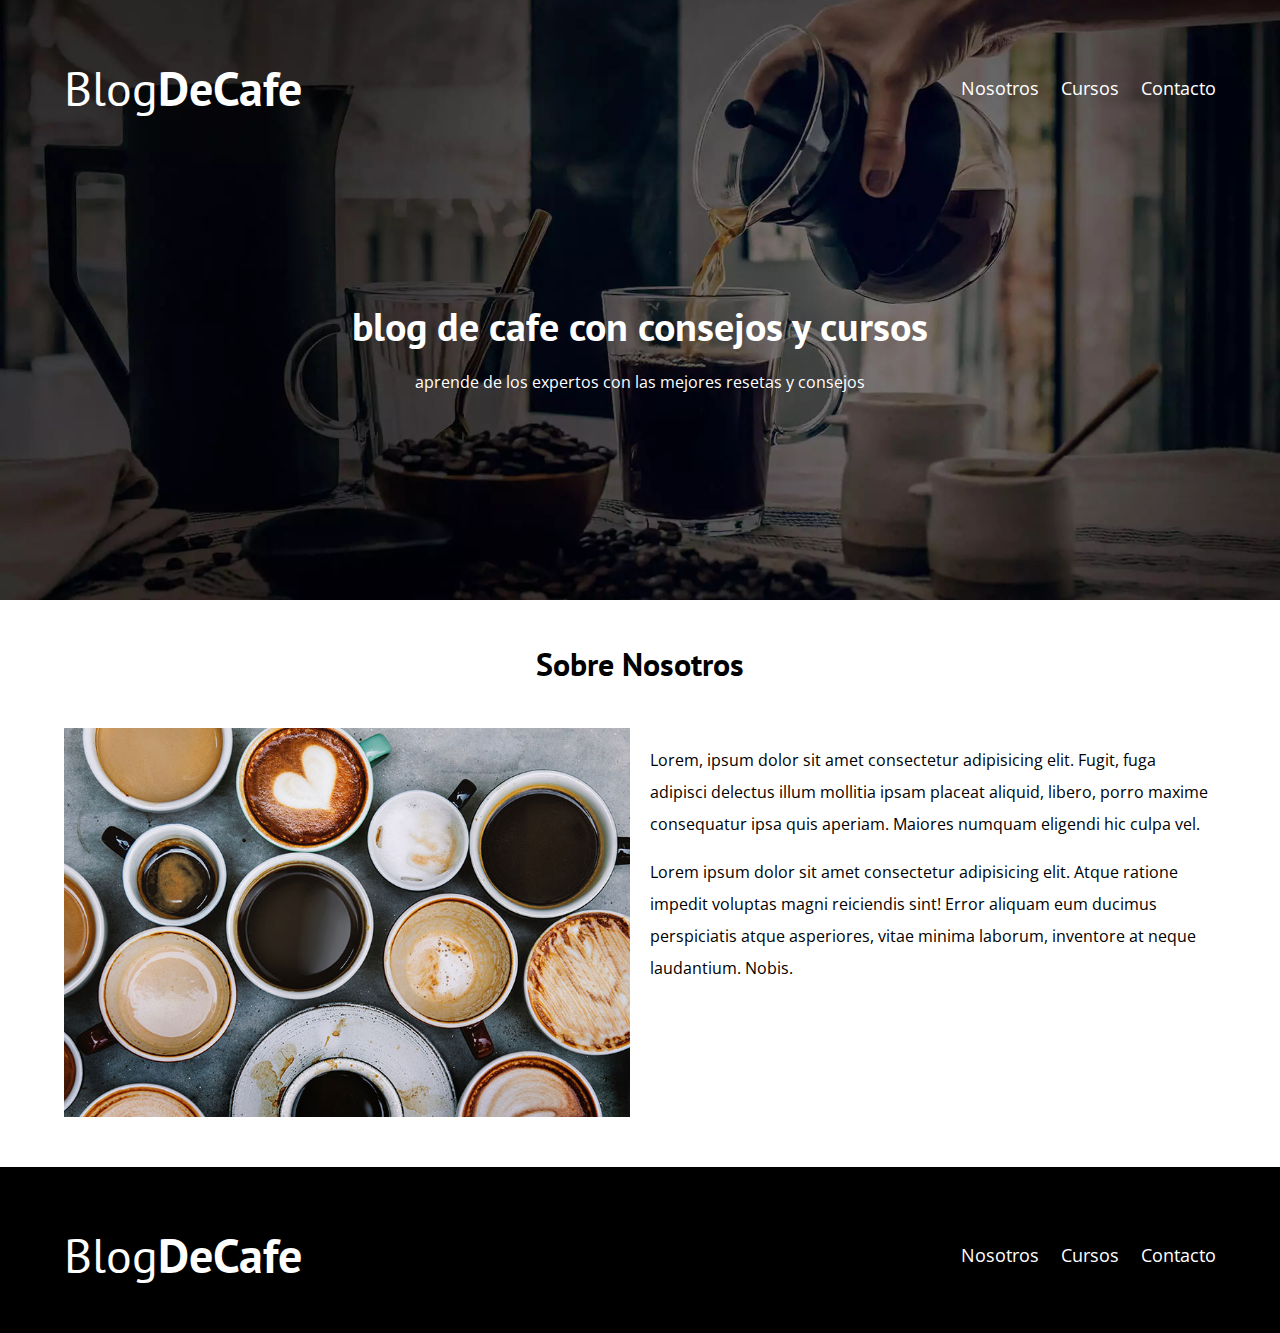
<file: nosotros.html>
<!DOCTYPE html>
<html lang="en">
<head>
    <meta charset="UTF-8">
    <meta http-equiv="X-UA-Compatible" content="IE=edge">
    <meta name="viewport" content="width=device-width, initial-scale=1.0">
    <title>blog del cafe</title>
    <link rel="stylesheet" href="css/normalice.css">
    <link rel="stylesheet" href="css/styles.css">
    <link rel="preconnect" href="https://fonts.googleapis.com">
<link rel="preconnect" href="https://fonts.gstatic.com" crossorigin>
<link href="https://fonts.googleapis.com/css2?family=Open+Sans&family=PT+Sans:wght@400;700&display=swap" rel="stylesheet">

</head>
<body>
    <header class="header"> <!-- este el contenedor principal del blog-->
        <div class="contenedor"> <!--contenedor de la barra-->
            <div class="barra">
                <a class="logo" href="index.html">
                    <h1 class="logo__nombre no-margin centra-texto">Blog<span class="logo__bold">DeCafe</span></h1>
                </a>

                <nav class="navegacion"> <!--contenedor de la navegacion-->
                    <a href="nosotros.html" class="navegacion__enlace">Nosotros</a> 
                    <a href="cursos.html" class="navegacion__enlace">Cursos</a> 
                    <a href="contacto.html" class="navegacion__enlace">Contacto</a>
                </nav>
            </div>
        </div>

        <div class="header__texto"> <!--contenedor del titulo-->
            <h2 class="no-margin">blog de cafe con consejos y cursos</h2>
            <p class="no-margin">aprende de los expertos  con las mejores resetas y consejos</p>
        </div>
    </header>

    <main class="contenedor"> <!--contenedor sobre nostros-->
        <h3 class="centra-texto">Sobre Nosotros</h3>
        <div class="sobre--nostros"> <!--contenido sobre nostros-->
            <div class="sobre--nosotros__img"> <!--contenedor imagen-->
                <img src="img/nosotros.jpg" alt="Nosotros">
            </div>
            <div class="sobre--nosotros__texto"> <!--contenedor texto-->
            <p>
                Lorem, ipsum dolor sit amet consectetur adipisicing elit. Fugit, fuga adipisci delectus illum mollitia ipsam placeat aliquid, libero, porro maxime consequatur ipsa quis aperiam. Maiores numquam eligendi hic culpa vel.
            </p>
            <p>
                Lorem ipsum dolor sit amet consectetur adipisicing elit. Atque ratione impedit voluptas magni reiciendis sint! Error aliquam eum ducimus perspiciatis atque asperiores, vitae minima laborum, inventore at neque laudantium. Nobis.
            </p>
            </div>
        </div>
    </main>

    <footer class="footer">
        <div class="contenedor">
            <div class="barra">
                <a class="logo" href="index.html">
                    <h1 class="logo__nombre no-margin centra-texto">Blog<span class="logo__bold">DeCafe</span></h1>
                </a>

                <nav class="navegacion"> <!--contenedor de la navegacion-->
                    <a href="nosotros.html" class="navegacion__enlace">Nosotros</a> 
                    <a href="cursos.html" class="navegacion__enlace">Cursos</a> 
                    <a href="contacto.html" class="navegacion__enlace">Contacto</a>
                </nav>
            </div>
        </div>
    </footer>
    <script src="js/modernizr.js"></script>
</body>
</html>
</file>
<file: css/styles.css>
/*generales*/
:root{
    --fuenteHeading:'PT sans', sans-serif;
    --fuenteParrafos:'Open sans', sans-serif;

    --primario:#784D3C;
    --blanco:#ffffff;
    --negro:#000000;
    --gris:#e1e1e1;
}

html{
    box-sizing: border-box;
    font-size: 62.5%; /* para que un 1 rem se igual a 11*/
}

*,*::before, *::after{
    box-sizing: inherit;
}

body{
    font-family: var(--fuenteParrafos);
    font-size: 1.6rem;
    line-height: 2;
}
/*globales*/
.contenedor{
    width: min(90%, 120rem);
    margin: 0 auto;
}

a{
    text-decoration: none;
}

h1,h2,h3,h4{
    font-family: var(--fuenteHeading);
    line-height: 2;
}

h1{
    font-size: 4.8rem;
}

h2{
    font-size: 4rem;
}

h3{
    font-size: 3.2rem;
}

h4{
    font-size: 2.8rem;
}

img{
    max-width: 100%;
}
/*utilidades*/
.no-margin{
    margin: 0;
}

.no-padding{
    padding: 0;
}

.centra-texto{
    text-align: center;
}
/*heder*/
.webp .header{
    background-image: url(../img/banner.webp);
}
.no-webp .header{
    background-image: url(../img/banner.jpg);
}
.header{
    height: 60rem;
    background-size: cover;
    background-repeat: no-repeat;
    background-position: center center;
}

.header__texto{
    text-align: center;
    color: var(--blanco);
    margin-top: 5rem;
}

@media (min-width: 768px) {
    .header__texto{
        margin-top: 15rem;
    }
}
/*barra*/
.barra{
    padding-top: 4rem;
}

@media (min-width: 768px) {
    .barra{
        display: flex;
        justify-content: space-between;
        align-items: center;
    }
}

.logo{
    color: var(--blanco);
}

.logo__nombre{
    font-weight: 400;
}

.logo__bold{
    font-weight: 700;
}
/*navegacion*/
@media (min-width: 768px) {
    .navegacion{
        display: flex;
        gap: 2.2rem;

    }
}

.navegacion__enlace{
    display: block;
    text-align: center;
    font-size: 1.8rem;
    color: var(--blanco);
}
/*contenido blog*/
@media (min-width: 768px) {
    .contenido__principal{
        display: grid;
        grid-template-columns: 2fr 1fr;
        column-gap: 4rem;
    }
}

.entrada{
    border-bottom: 1px solid var(--gris);
    margin-bottom: 2rem;
}

.entrada:last-of-type{
    border-bottom: none;
    margin-bottom: 0;
}
/**botones**/
.boton{
    display: block;
    font-family: var(--fuenteHeading);
    color: var(--blanco);
    text-align: center;
    padding: 1rem 3rem;
    font-size: 1.8rem;
    text-transform: uppercase;
    font-weight: 700;
    margin-bottom: 2rem;
    border: none;
}

@media (min-width: 768px) {
    .boton{
        display: inline-block;
    }
}

.boton:hover{
    cursor: pointer;
}

.boton--primario{
    background-color: var(--negro);
}

.boton--secundario{
    background-color: var(--primario);
}
/*cursos*/
.cursos{
    list-style: none;
}

.widget-cursos{
    border-bottom: 1px solid var(--gris);
    margin-bottom: 2rem;
}

.widget-cursos:last-of-type{
    border-bottom: none;
    margin-bottom: 0;
}

.widget-cursos__labe,
.curso__labe{
    font-family: var(--fuenteHeading);
    font-weight: bold;
}

.widget-cursos__info,
.curso__info{
    font-weight: normal;
}

.widget-cursos__labe,
.widget-cursos__info,
.curso__labe,
.curso__info{
    font-size: 2rem;
}
/*pie de pag*/
.footer{
    background-color: var(--negro);
    padding-bottom: 3rem ;
    margin-top: 4rem;
}
/**sobre nosotros**/
@media (min-width: 768px) {
    .sobre--nostros{
        display: grid;
        grid-template-columns: repeat(2, 1fr);
        column-gap: 2rem;
    }
}
/**proximos cursos**/
.curso{
    padding: 3rem 0;
    border-bottom: 1px solid var(--gris);
}

@media (min-width: 768px) {
    .curso{
        display: grid;
        grid-template-columns: 1fr 2fr;
        column-gap: 2rem;
    }
}

.curso:last-of-type{
    border: none;
}
/**contacto**/
.contacto-bg{
    background-image: url(../img/contacto.jpg);
    height: 40rem;
    background-size: cover;
    background-repeat: no-repeat;
}

.formulario{
    background-color: var(--blanco);
    margin: -5rem auto 0 auto;
    width: 95%;
    padding: 5rem;
}

.campo{
    display: flex;
    margin-bottom: 2rem;
}

.campo__label{
    flex: 0 0 9rem;
    text-align: right;
    padding-right: 2rem;
}

.campo__field{
    flex: 1;
}

.campo__field--textarea{
    height: 20rem;
}
</file>
<file: css/normalice.css>
/*! normalize.css v8.0.1 | MIT License | github.com/necolas/normalize.css */

/* Document
   ========================================================================== */

/**
 * 1. Correct the line height in all browsers.
 * 2. Prevent adjustments of font size after orientation changes in iOS.
 */

 html {
    line-height: 1.15; /* 1 */
    -webkit-text-size-adjust: 100%; /* 2 */
  }
  
  /* Sections
     ========================================================================== */
  
  /**
   * Remove the margin in all browsers.
   */
  
  body {
    margin: 0;
  }
  
  /**
   * Render the `main` element consistently in IE.
   */
  
  main {
    display: block;
  }
  
  /**
   * Correct the font size and margin on `h1` elements within `section` and
   * `article` contexts in Chrome, Firefox, and Safari.
   */
  
  h1 {
    font-size: 2em;
    margin: 0.67em 0;
  }
  
  /* Grouping content
     ========================================================================== */
  
  /**
   * 1. Add the correct box sizing in Firefox.
   * 2. Show the overflow in Edge and IE.
   */
  
  hr {
    box-sizing: content-box; /* 1 */
    height: 0; /* 1 */
    overflow: visible; /* 2 */
  }
  
  /**
   * 1. Correct the inheritance and scaling of font size in all browsers.
   * 2. Correct the odd `em` font sizing in all browsers.
   */
  
  pre {
    font-family: monospace, monospace; /* 1 */
    font-size: 1em; /* 2 */
  }
  
  /* Text-level semantics
     ========================================================================== */
  
  /**
   * Remove the gray background on active links in IE 10.
   */
  
  a {
    background-color: transparent;
  }
  
  /**
   * 1. Remove the bottom border in Chrome 57-
   * 2. Add the correct text decoration in Chrome, Edge, IE, Opera, and Safari.
   */
  
  abbr[title] {
    border-bottom: none; /* 1 */
    text-decoration: underline; /* 2 */
    text-decoration: underline dotted; /* 2 */
  }
  
  /**
   * Add the correct font weight in Chrome, Edge, and Safari.
   */
  
  b,
  strong {
    font-weight: bolder;
  }
  
  /**
   * 1. Correct the inheritance and scaling of font size in all browsers.
   * 2. Correct the odd `em` font sizing in all browsers.
   */
  
  code,
  kbd,
  samp {
    font-family: monospace, monospace; /* 1 */
    font-size: 1em; /* 2 */
  }
  
  /**
   * Add the correct font size in all browsers.
   */
  
  small {
    font-size: 80%;
  }
  
  /**
   * Prevent `sub` and `sup` elements from affecting the line height in
   * all browsers.
   */
  
  sub,
  sup {
    font-size: 75%;
    line-height: 0;
    position: relative;
    vertical-align: baseline;
  }
  
  sub {
    bottom: -0.25em;
  }
  
  sup {
    top: -0.5em;
  }
  
  /* Embedded content
     ========================================================================== */
  
  /**
   * Remove the border on images inside links in IE 10.
   */
  
  img {
    border-style: none;
  }
  
  /* Forms
     ========================================================================== */
  
  /**
   * 1. Change the font styles in all browsers.
   * 2. Remove the margin in Firefox and Safari.
   */
  
  button,
  input,
  optgroup,
  select,
  textarea {
    font-family: inherit; /* 1 */
    font-size: 100%; /* 1 */
    line-height: 1.15; /* 1 */
    margin: 0; /* 2 */
  }
  
  /**
   * Show the overflow in IE.
   * 1. Show the overflow in Edge.
   */
  
  button,
  input { /* 1 */
    overflow: visible;
  }
  
  /**
   * Remove the inheritance of text transform in Edge, Firefox, and IE.
   * 1. Remove the inheritance of text transform in Firefox.
   */
  
  button,
  select { /* 1 */
    text-transform: none;
  }
  
  /**
   * Correct the inability to style clickable types in iOS and Safari.
   */
  
  button,
  [type="button"],
  [type="reset"],
  [type="submit"] {
    -webkit-appearance: button;
  }
  
  /**
   * Remove the inner border and padding in Firefox.
   */
  
  button::-moz-focus-inner,
  [type="button"]::-moz-focus-inner,
  [type="reset"]::-moz-focus-inner,
  [type="submit"]::-moz-focus-inner {
    border-style: none;
    padding: 0;
  }
  
  /**
   * Restore the focus styles unset by the previous rule.
   */
  
  button:-moz-focusring,
  [type="button"]:-moz-focusring,
  [type="reset"]:-moz-focusring,
  [type="submit"]:-moz-focusring {
    outline: 1px dotted ButtonText;
  }
  
  /**
   * Correct the padding in Firefox.
   */
  
  fieldset {
    padding: 0.35em 0.75em 0.625em;
  }
  
  /**
   * 1. Correct the text wrapping in Edge and IE.
   * 2. Correct the color inheritance from `fieldset` elements in IE.
   * 3. Remove the padding so developers are not caught out when they zero out
   *    `fieldset` elements in all browsers.
   */
  
  legend {
    box-sizing: border-box; /* 1 */
    color: inherit; /* 2 */
    display: table; /* 1 */
    max-width: 100%; /* 1 */
    padding: 0; /* 3 */
    white-space: normal; /* 1 */
  }
  
  /**
   * Add the correct vertical alignment in Chrome, Firefox, and Opera.
   */
  
  progress {
    vertical-align: baseline;
  }
  
  /**
   * Remove the default vertical scrollbar in IE 10+.
   */
  
  textarea {
    overflow: auto;
  }
  
  /**
   * 1. Add the correct box sizing in IE 10.
   * 2. Remove the padding in IE 10.
   */
  
  [type="checkbox"],
  [type="radio"] {
    box-sizing: border-box; /* 1 */
    padding: 0; /* 2 */
  }
  
  /**
   * Correct the cursor style of increment and decrement buttons in Chrome.
   */
  
  [type="number"]::-webkit-inner-spin-button,
  [type="number"]::-webkit-outer-spin-button {
    height: auto;
  }
  
  /**
   * 1. Correct the odd appearance in Chrome and Safari.
   * 2. Correct the outline style in Safari.
   */
  
  [type="search"] {
    -webkit-appearance: textfield; /* 1 */
    outline-offset: -2px; /* 2 */
  }
  
  /**
   * Remove the inner padding in Chrome and Safari on macOS.
   */
  
  [type="search"]::-webkit-search-decoration {
    -webkit-appearance: none;
  }
  
  /**
   * 1. Correct the inability to style clickable types in iOS and Safari.
   * 2. Change font properties to `inherit` in Safari.
   */
  
  ::-webkit-file-upload-button {
    -webkit-appearance: button; /* 1 */
    font: inherit; /* 2 */
  }
  
  /* Interactive
     ========================================================================== */
  
  /*
   * Add the correct display in Edge, IE 10+, and Firefox.
   */
  
  details {
    display: block;
  }
  
  /*
   * Add the correct display in all browsers.
   */
  
  summary {
    display: list-item;
  }
  
  /* Misc
     ========================================================================== */
  
  /**
   * Add the correct display in IE 10+.
   */
  
  template {
    display: none;
  }
  
  /**
   * Add the correct display in IE 10.
   */
  
  [hidden] {
    display: none;
  }
</file>
